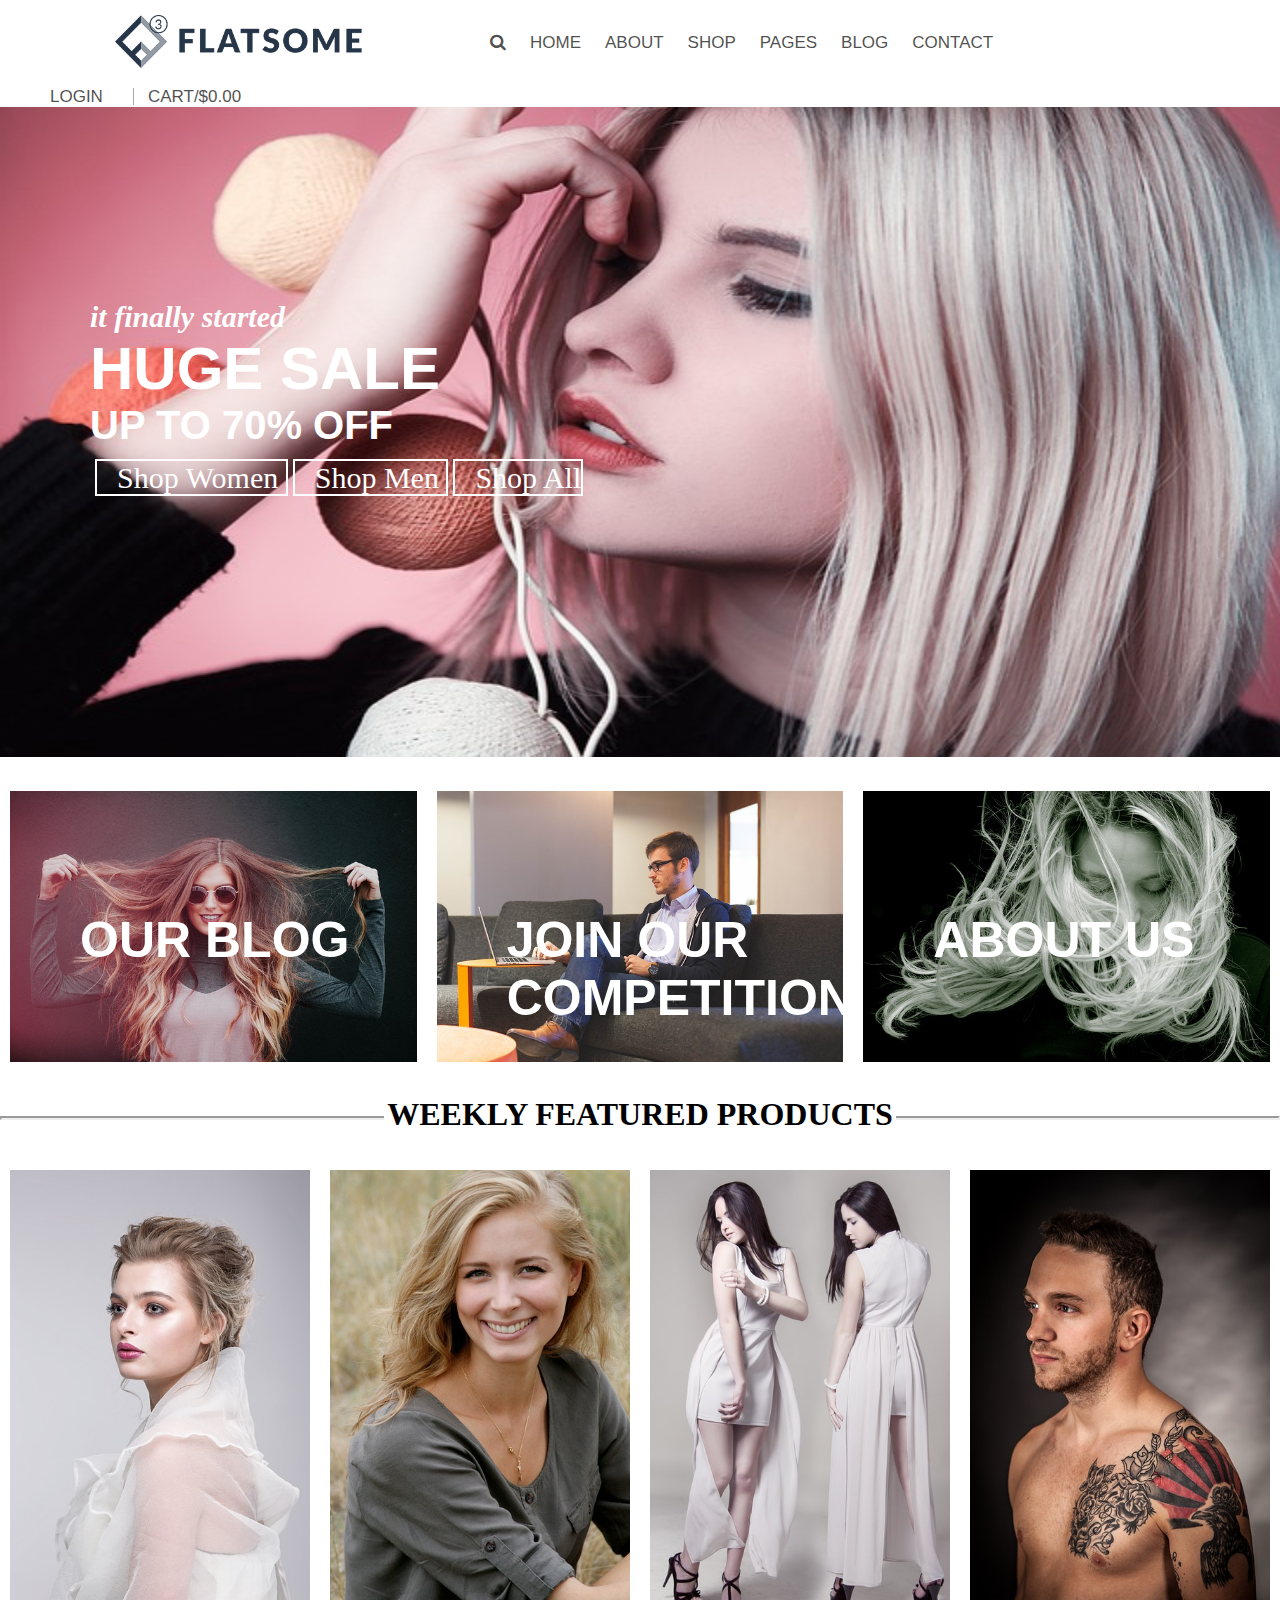
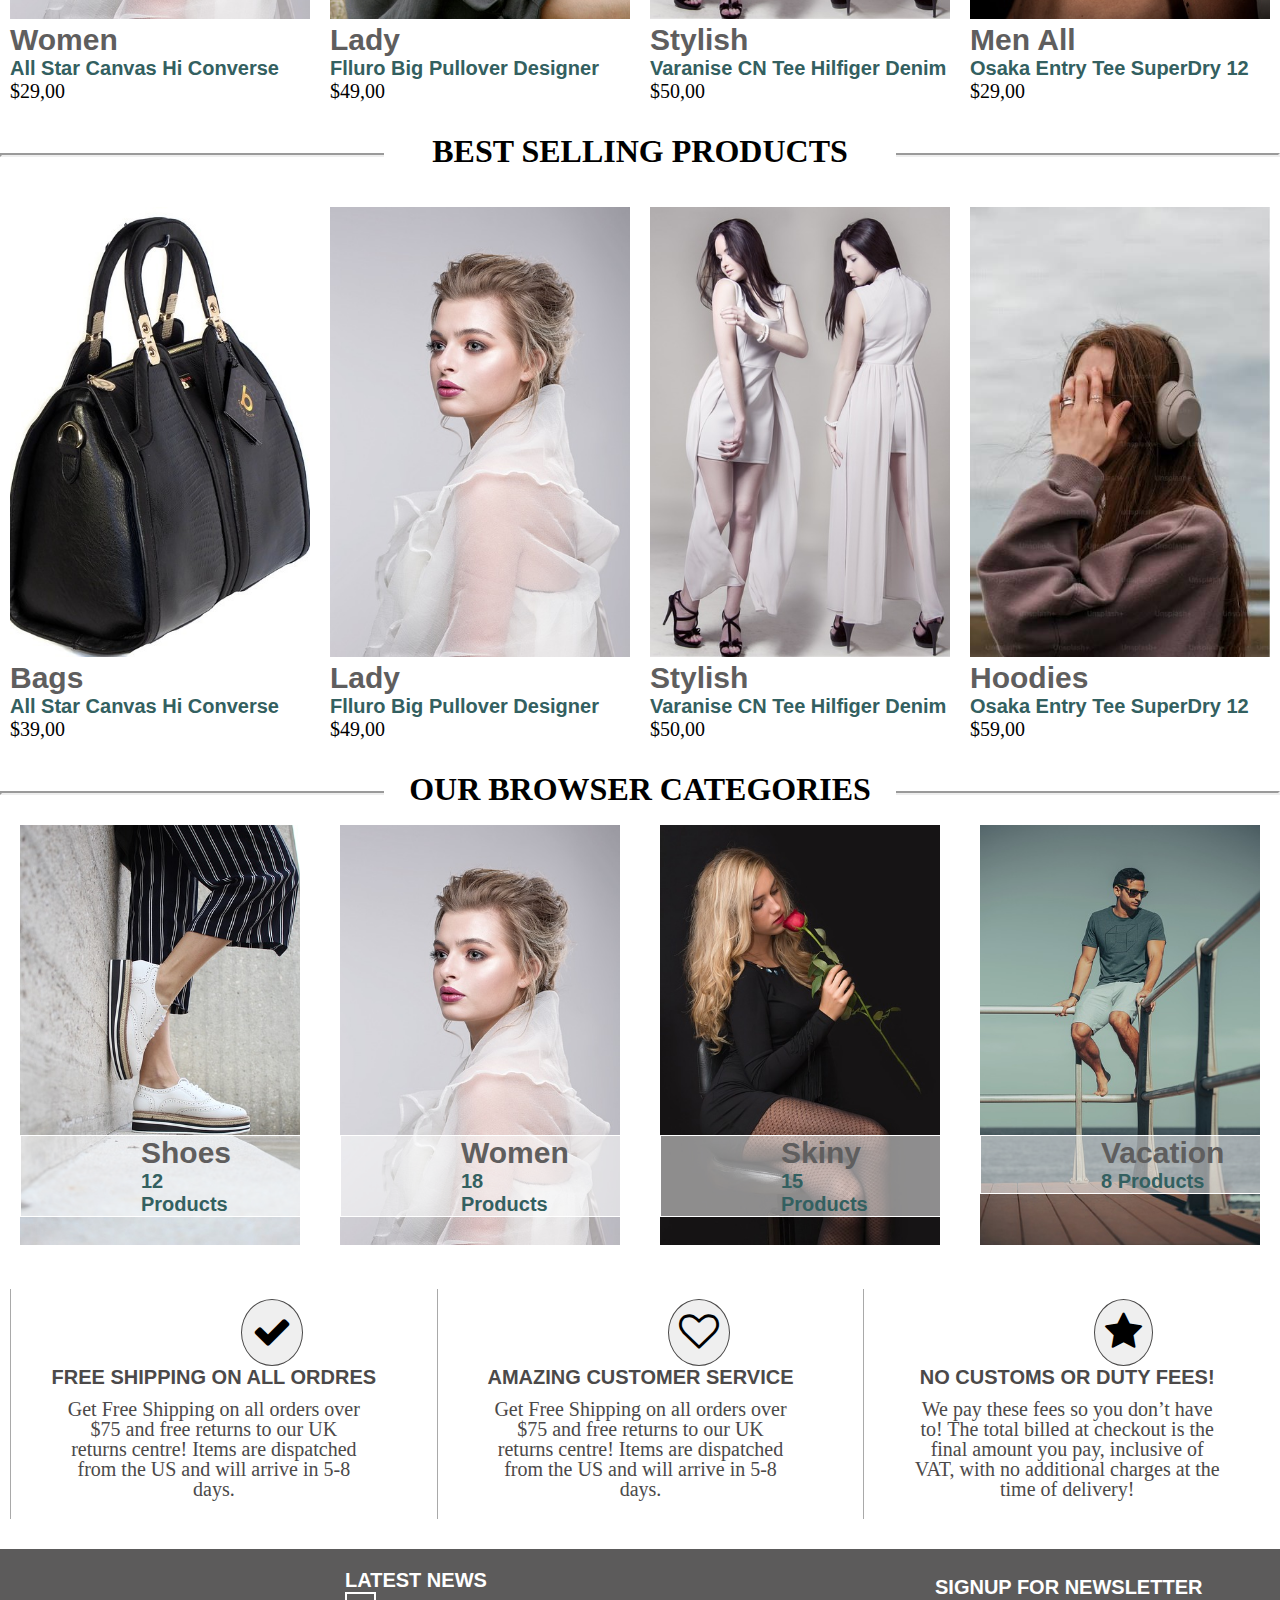
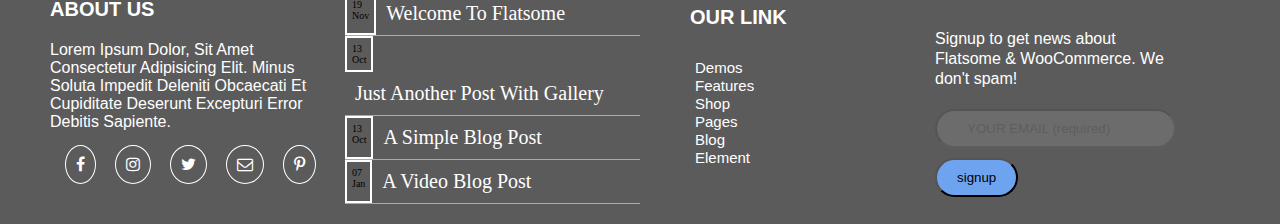
<file: index.html>
<!DOCTYPE html>
<html lang="en">
<head>
    <meta charset="UTF-8">
    <meta name="viewport" content="width=device-width, initial-scale=1.0">
    <link rel="stylesheet" href="https://cdnjs.cloudflare.com/ajax/libs/font-awesome/4.7.0/css/font-awesome.min.css">
    <link rel="stylesheet" href="css/hcproject1.css">
    <title>Document</title>
</head>
<body>
    <!-- header start  -->
    <header>
        <div class="container">
            <div class="head1">
                <img src="hc project 1/logo (3) flatsome.png" alt="">
            </div>
            <div class="head2">
                <ul>
                    <li><a href=""><i class="fa fa-search" aria-hidden="true"></i></a></li>
                    <li><a href="">Home</a></li>
                    <li><a href="">About</a></li>
                    <li><a href="">shop</a></li>
                    <li><a href="">pages</a></li>
                    <li><a href="">blog</a></li>
                    <li><a href="">Contact</a></li>  
                </ul>
            </div>
            <div class="head3">
                <ul>
                    <li class="line-border"><a href="">login</a></li>
                    <li><a href="">cart/$0.00</a></li>
                </ul>
            </div>
        </div>
    </header>
    <!-- header ends  -->



    <!-- banner cards start  -->
    <section>
        <div class="banner">
            <img src="hc project 1/girl-2189247_640.jpg" width="100%" alt="">
            <div class="banner-body">
                <h2>it finally started</h2>
                <h1>
                    HUGE SALE
                </h1>
                <h3>
                    UP TO 70% OFF
                </h3>
                <p>
                    shop women
                </p>
                <p>
                    shop men
                </p>
                <p>shop all</p>

            </div>
        </div>
    </section>
    <!-- banner cards ends  -->



    <!-- cards start  -->
    <section class="container">
        <div class="item1">
            <div class="card1">
                <img src="hc project 1/photo1.jpg" width="100%" alt="">
                <div class="card-body1">
                    <h1>
                        OUR BLOG
                    </h1>
                </div>
            </div>
        </div>
            <div class="item1">
                <div class="card1">
                    <img src="hc project 1/photo3.jpg" width="100%" alt="">
                    <div class="card-body1">
                        <h1>
                           JOIN OUR <br> COMPETITION
                        </h1>
                    </div>
                </div>
            </div>
                <div class="item1">
                    <div class="card1">
                        <img src="hc project 1/photo2.jpg" width="100%" alt="">
                        <div class="card-body1">
                            <h1>
                                ABOUT US
                            </h1>
                        </div>
                    </div>
                </div>
       
    </section>
    <!-- heading title start -->
    <div class="section-divider">
        <hr class="divider">
        <h1 class="title">WEEKLY FEATURED PRODUCTS</h1>
    </div>
    <!-- heading tittle end -->
    <section class="container">
        <div class="item1">
            <div class="card2">
                <img src="hc project 1/card1.jpg" width="100%" alt="">
                <div class="card-body2">
                    <h1>women</h1>
                    <h2>All Star Canvas Hi Converse</h2>
                    <p>$29,00</p>


                </div>
            </div>
        </div>
        <div class="item1">
            <div class="card2">
                <img src="hc project 1/card2.jpg" width="100%" alt="">
                <div class="card-body2">
                    <h1>lady</h1>
              <h2>Flluro Big Pullover Designer </h2>
              <p>$49,00</p>

                </div>
            </div>
        </div>

        <div class="item1">
            <div class="card2">
                <img src="hc project 1/card3.jpg" width="100%" alt="">
                <div class="card-body2">
                    <h1>stylish</h1>
              <h2>Varanise CN Tee Hilfiger Denim</h2>
              <p>$50,00</p>


                </div>
            </div>
        </div>
        <div class="item1">
            <div class="card2">
                <img src="hc project 1/card4.jpg" width="100%" alt="">
                <div class="card-body2">
                    <h1>Men all</h1>
              <h2>Osaka Entry Tee SuperDry 12</h2>
              <p>$29,00</p>

                </div>
            </div>
        </div>



    </section>
    <!-- heading title start -->
    <div class="section-divider">
        <hr class="divider">
        <h1 class="title">BEST SELLING PRODUCTS</h1>
    </div> 
    <!-- heading title end  -->
    <section class="container">
        <div class="item1">
            <div class="card2">
                <img src="hc project 1/card3 img1.jpg" width="100%" alt="">
                <div class="card-body2">
                    <h1>bags</h1>
                    <h2>All Star Canvas Hi Converse</h2>
                    <p>$39,00</p>


                </div>
            </div>
        </div>
        <div class="item1">
            <div class="card2">
                <img src="hc project 1/card1.jpg" width="100%" alt="">
                <div class="card-body2">
                    <h1>lady</h1>
              <h2>Flluro Big Pullover Designer </h2>
              <p>$49,00</p>

                </div>
            </div>
        </div>

        <div class="item1">
            <div class="card2">
                <img src="hc project 1/card3.jpg" width="100%" alt="">
                <div class="card-body2">
                    <h1>stylish</h1>
              <h2>Varanise CN Tee Hilfiger Denim</h2>
              <p>$50,00</p>


                </div>
            </div>
        </div>
        <div class="item1">
            <div class="card2">
                <img src="hc project 1/New Project.jpg" width="100%" alt="">
                <div class="card-body2">
                    <h1>hoodies</h1>
              <h2>Osaka Entry Tee SuperDry 12</h2>
              <p>$59,00</p>

                </div>
            </div>
        </div>



    </section> 
    <!-- heading title start -->
    <div class="section-divider">
        <hr class="divider">
        <h1 class="title">OUR BROWSER CATEGORIES</h1>
    </div> 
    <!-- heading title end -->
    <section class="container">
        <div class="item1">
            <div class="card3">
                <img src="hc project 1/women.jpg" width="100%" alt="">
                <div class="card-body3">
                    <h1>shoes</h1>
                    <h2>12 products</h2>
                    


                </div>
            </div>
        </div>
        <div class="item1">
            <div class="card3">
                <img src="hc project 1/card1.jpg" width="100%" alt="">
                <div class="card-body3">
                    <h1>women</h1>
                    <h2>18 products</h2>
            
              

                </div>
            </div>
        </div>

        <div class="item1">
            <div class="card3">
                <img src="hc project 1/or1.jpg" width="100%" alt="">
                <div class="card-body3">
                    <h1>skiny </h1>
              <h2>15 products</h2>
              


                </div>
            </div>
        </div>
        <div class="item1">
            <div class="card3">
                <img src="hc project 1/male.jpg" width="100%" alt="">
                <div class="card-body3">
                    <h1>vacation</h1>
              <h2>8 products</h2>
              

                </div>
            </div>
        </div>



    </section>
    <section class="container">
        <div class="item1">
            <div class="card2">
                <div class="card-body2 extra">
                   <button>
                       <i class="fa fa-check" aria-hidden="true"></i>
                   </button>
                    <h2>
                        FREE SHIPPING ON ALL ORDRES
                    </h2>
                    <p>
                        Get Free Shipping on all orders over $75 and free returns to our UK returns centre! Items are dispatched from the US and will arrive in 5-8 days. 
                    </p>

                    
                </div>
            </div>
        </div>
            <div class="item1">
                <div class="card2">
                    <div class="card-body2 extra">
                        <button>
                              <i class="fa fa-heart-o" aria-hidden="true"></i> 
                        </button>
                        <h2>
                            AMAZING CUSTOMER SERVICE
                        </h2>
                        <p>
                            Get Free Shipping on all orders over $75 and free returns to our UK returns centre! Items are dispatched from the US and will arrive in 5-8 days.
                        </p>
                    </div>
                </div>
            </div>
                <div class="item1">
                    <div class="card2">
                        <div class="card-body2 extra">
                           <button>
                              <i class="fa fa-star" aria-hidden="true"></i>
                           </button>
                               
                            
                            <h2>
                                NO CUSTOMS OR DUTY FEES! 
                            </h2>
                            <p>
                                We pay these fees so you don’t have to! The total billed at checkout is the final amount you pay, inclusive of VAT, with no additional charges at the time of delivery!
                            </p>
                        </div>
                    </div>
                </div>
       
    </section>
    <!-- cards ends  -->



    <!-- footer starts  -->
    <footer>
        <div class="container">
            <div class="foot1">
                <h1>about us</h1>
                <p>Lorem ipsum dolor, sit amet <br> consectetur adipisicing elit. 
                    Minus <br> soluta impedit deleniti obcaecati et <br>
                     cupiditate deserunt excepturi error <br> debitis sapiente.</p>
                     <ul>
                          <li>
                            <a href=""><i class="fa fa-facebook" aria-hidden="true"></i></a>
                          </li>
                          <li>
                            <a href=""><i class="fa fa-instagram" aria-hidden="true"></i></a>
                          </li>
                          <li>
                            <a href=""><i class="fa fa-twitter" aria-hidden="true"></i></a>
                          </li>
                          <li>
                            <a href=""><i class="fa fa-envelope-o" aria-hidden="true"></i></a>
                          </li>
                          <li>
                            <a href=""><i class="fa fa-pinterest-p" aria-hidden="true"></i></a>
                          </li>
                     </ul>
            </div>
            <div class="foot2">
                <h2>
                    Latest news
                </h2>
                <div class="calender">
                     <div class="date">
                        <p>
                            19
                           <br>
                            Nov
                        </p>

                    </div>
                    <div class="type">
                        Welcome To Flatsome

                    </div>
                </div>
                <div class="calender">
                    <div class="date">
                        <p>
                            13
                            <br>
                            Oct
                        </p>

                    </div>
                    <div class="type">
                        Just Another Post With Gallery

                    </div>

                </div>
                <div class="calender">
                    <div class="date">
                        <p>
                            13
                            <br>
                            Oct
                        </p>

                    </div>
                    <div class="type">
                        A Simple Blog Post 

                    </div>

                </div>
                <div class="calender">
                    <div class="date">
                        <p>
                            07
                            <br>
                            Jan
                        </p>

                    </div>
                    <div class="type">
                        A Video Blog Post
                    </div>

                </div>
            </div>
            <div class="foot3">
                <h1>our link</h1>
                <ul>
                  <li><a href="">demos</a></li>
                  <li><a href="">features</a></li>
                  <li><a href="">shop</a></li>
                  <li><a href="">pages</a></li>
                  <li><a href="">blog</a></li>
                  <li><a href="">element</a></li>
                </ul>

            </div>
            <div class="foot4"> 
                <h1>SIGNUP FOR NEWSLETTER</h1>
        <p>
          Signup to get news about <br />
          Flatsome & WooCommerce. We
          <br />
          don't spam!
        </p>
        <input type="text" placeholder="YOUR EMAIL (required)" /> <br />
        <button>signup</button>
            </div>
            
        </div>
    </footer>

    <!-- footer ends  -->



</body>
</html>
</file>
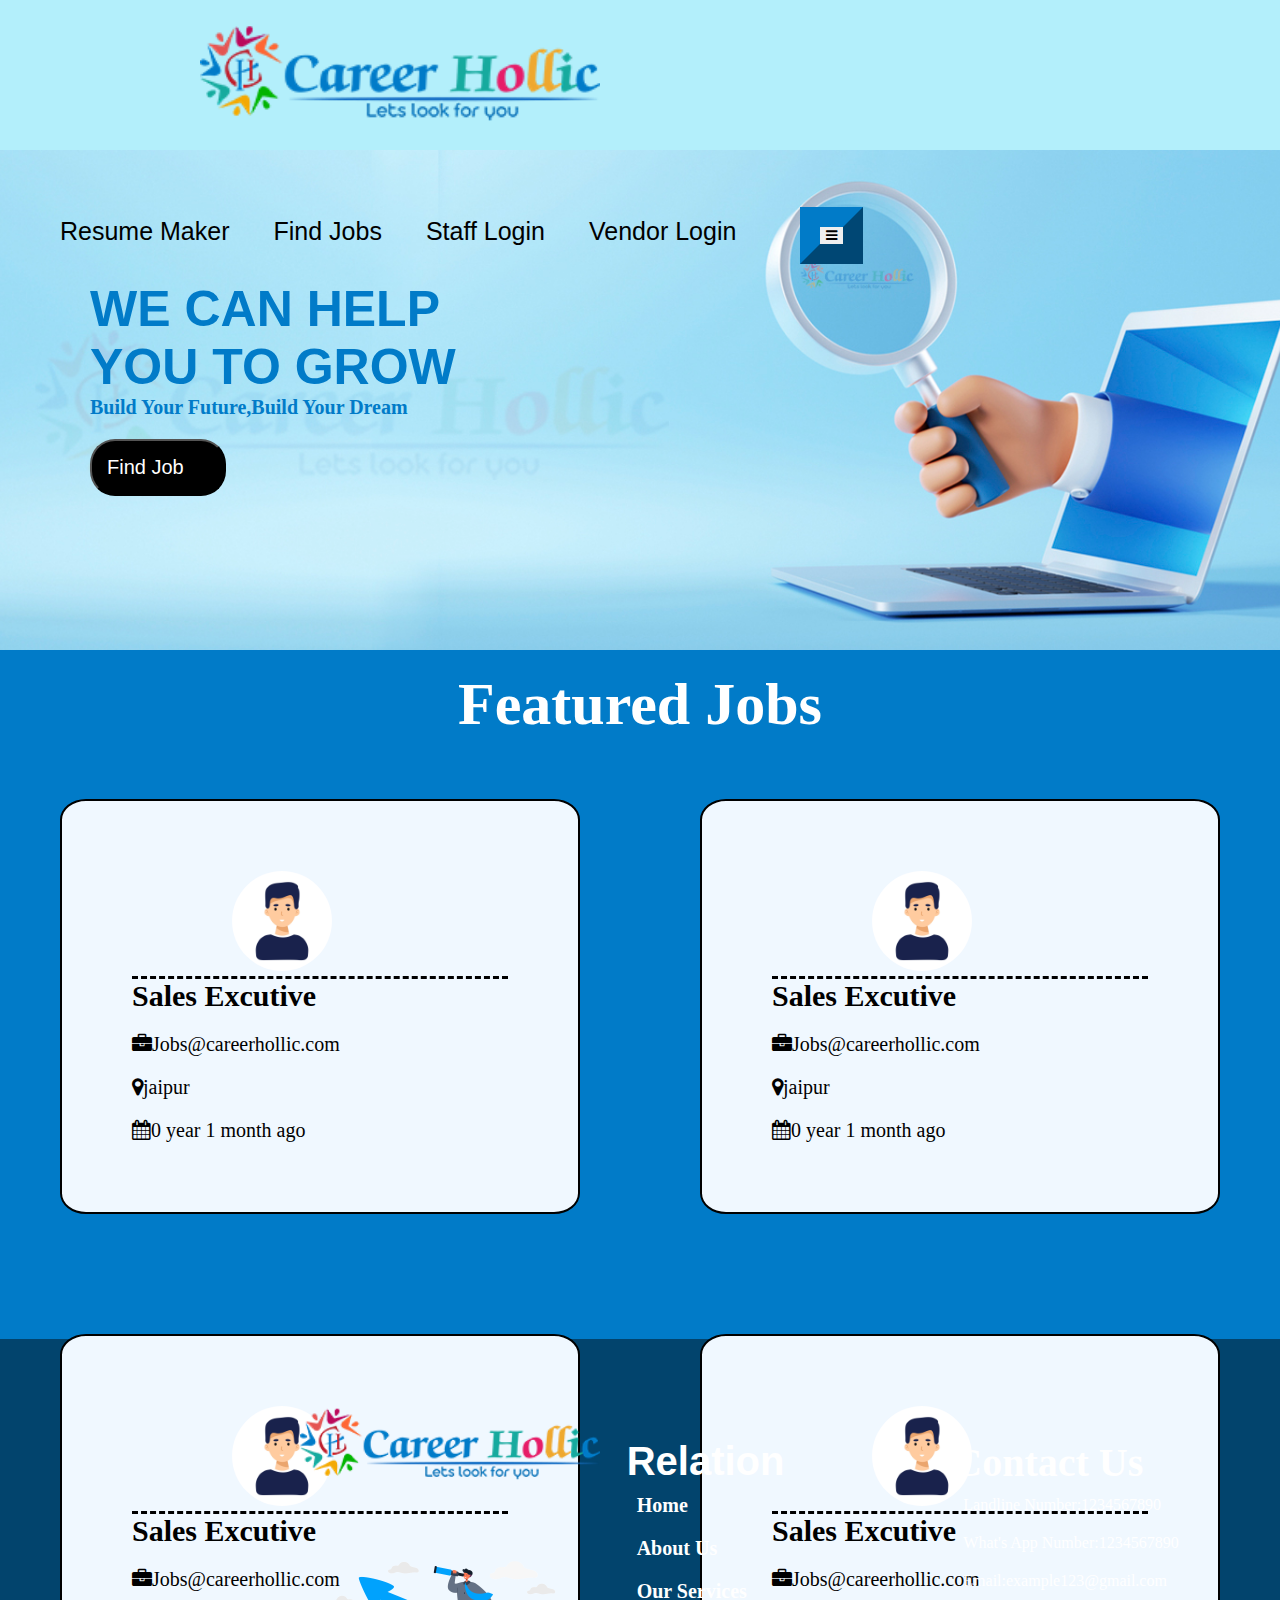
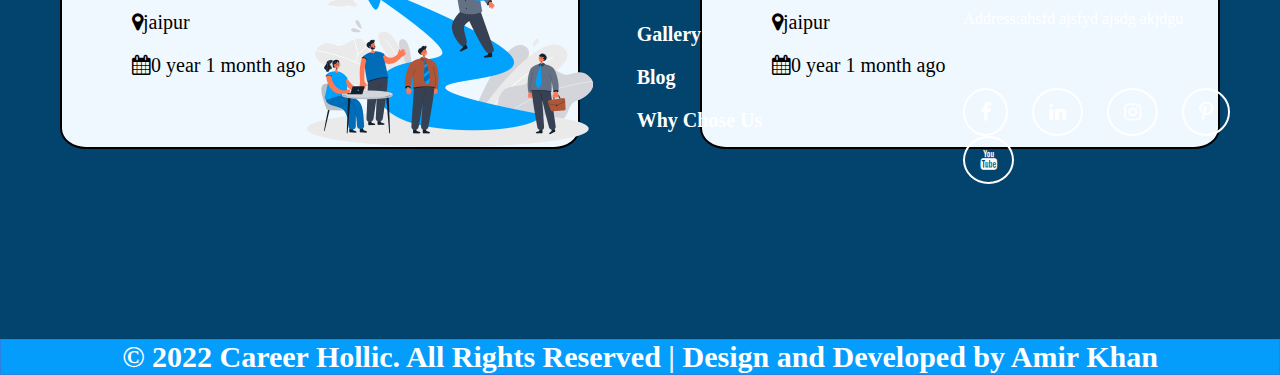
<file: a.html>
<!-- <!DOCTYPE html>
<html lang="en">
<head>
    <meta charset="UTF-8">
    <meta name="viewport" content="width=device-width, initial-scale=1.0">
    <link rel="stylesheet" href="css/a.css">
    <title>Document</title>
</head>
<body>
    <header>
        <div class="container">
            <div class="item">
                <img src="img/shopping-cart-151684_640.png" class="x" alt="">
            </div>
            <div class="item1"></div>
            <div class="item2">
                <ul class="y">
                    <li><a href="">Home</a></li>
                    <li><a href="">About</a></li>
                    <li><a href="">Blog</a></li>
                    <li><a href="">Contact</a></li>
                </ul>
            </div>
        </div>
    </header>
</body>
</html> -->



<!-- <!DOCTYPE html>
<html lang="en">
<head>
    <meta charset="UTF-8">
    <meta name="viewport" content="width=device-width, initial-scale=1.0">
    <link rel="stylesheet" href="css/a.css">
    <link rel="stylesheet" href="https://cdnjs.cloudflare.com/ajax/libs/font-awesome/4.7.0/css/font-awesome.min.css">
    
    <title>header</title>
</head>
<body>
    <header><div class="tool1"></div>
    <div class="box">
        <div class="tool1"></div>
        <div class="tool">
            
            <img src="img/ethics-947572_640.jpg" class="a" alt="">
        </div>
        
        <div class="tool2">
            <ul  class="b">
              <li><a href="https://www.mindsquotes.com/">Home</a></li>
              <li><a href="https://www.mindsquotes.com/days-of-the-year/">Days of the year</a></li>
              <li><a href="https://www.mindsquotes.com/authors-quotes/">Authors</a></li>
              <li><a href="https://www.mindsquotes.com/inspiration/">Inspirations</a></li>
              <li><a href="https://www.mindsquotes.com/motivation/">Motivations</a></li>
              <li><a href="https://www.mindsquotes.com/attitude/">Attitude</a></li>
              <li><a href="https://www.mindsquotes.com/love-quotes/">Love quotes</a></li>
              <li><a href="https://www.mindsquotes.com/islamic-quotes/#"><i class="fa fa-search" aria-hidden="true"></i></a></li> 
              <input class="q" type="text" placeholder="ok"> 
            </ul>
        </div>
    </div>
</header>
<section class="abd">
    <div class="c" >
   <pre>Here there million+ quotes with different traditions,events and emotions
         which can be used with diffrent occasion of daily life</pre>
</div>
<button class="aaa">
    
    <input class="ok"  type="" placeholder="daud">
    <i class="fa fa-instagram" aria-hidden="true"></i>
    
</button>
 
</section>
  
</body>
</html> -->







<!-- <!DOCTYPE html>
<html lang="en">
<head>
    <meta charset="UTF-8">
    <meta name="viewport" content="width=device-width, initial-scale=1.0">
    <link rel="stylesheet" href="css/a.css">
    <title>Document</title>
</head>
<body>
    <header><div class="row">
        <div class="col">
            <img  class="a" src="img/logo.png" alt="">
        </div>
        <div class="col1"></div>
        <div class="col2">
            <ul class="b">
               <li><a href="">home</a></li>
               <li><a href="">about</a></li>
               <li><a href="">blog</a></li>
               <li><a href="">contact</a></li>
            </ul>
        </div>
    </div></header>
    
    <section class="banner">
        <div class="banner_content">
            <h1>amazon</h1>
            <p>hjtdhxng jhdghcv kjhgdcfm mjhtdc</p>
            <button>shop now</button>
        </div>
    </section>
    
</body>
</html> -->

<!DOCTYPE html>
<html lang="en">
<head>
    <meta charset="UTF-8">
    <meta name="viewport" content="width=device-width, initial-scale=1.0">
    <link rel="stylesheet" href="https://cdnjs.cloudflare.com/ajax/libs/font-awesome/4.7.0/css/font-awesome.min.css">
    <link rel="stylesheet" href="css/a.css">
    <title>Document</title>
</head>
<body>
    <!-- header start -->
    <header>    
        <div class="head">
            <div class="head1">
                <img class="x" src="img/Logo (1).png" alt="">
            </div>
            <div class="head2"></div>
            <div class="head3">
                <ul class="y">
                    <li><a href="">resume maker</a></li>
                    <li><a href="">find jobs</a></li>
                    <li><a href="">staff login</a></li>
                    <li><a href="">vendor login</a></li>
                    <li><a href=""></a>
                        <button class="z">
                            <i class="fa fa-bars" aria-hidden="true"></i>
                        
                        </button>
                    </li>
                </ul>
            </div>
        </div>
    </header> 
    <!-- header end -->

    <!-- banner start  -->
    <section class="banner">
        
            <div class="banner_content">
        <h1>
           we can help
            <br>
            you to grow  
        </h1>
           
        
        <p>build your future,build your dream</p>
        <button>
            find job
        </button>
    
    </div>
</section>
    
    <!-- banner ends -->

    <!-- cards starts -->
    <section class="cards">
        <h1>Featured Jobs</h1>
        <div class="container">
            
            
           <div class="item">
                <div class="card">
                    <div class="card_content">
                        <img src="img/sd.webp" width="100px" alt="">
                        <h3>sales excutive</h3>
                        <p><i class="fa fa-briefcase" aria-hidden="true">Jobs@careerhollic.com</i></p>
                        <p><i class="fa fa-map-marker" aria-hidden="true">jaipur</i></p>
                        <p><i class="fa fa-calendar" aria-hidden="true">0 year 1 month ago</i></p>
                    </div>
                </div>
            </div>
        
        
            <div class="item">
                <div class="card">
                    <div class="card_content">
                        <img src="img/sd.webp" width="100px" alt="">
                        <h3>sales excutive</h3>
                        <p><i class="fa fa-briefcase" aria-hidden="true">Jobs@careerhollic.com</i></p>
                        <p><i class="fa fa-map-marker" aria-hidden="true">jaipur</i></p>
                        <p><i class="fa fa-calendar" aria-hidden="true">0 year 1 month ago</i></p>
                    </div>
                </div>
            </div>
       
        
            <div class="item">
                <div class="card">
                    <div class="card_content">
                        <img src="img/sd.webp" width="100px" alt="">
                        <h3>sales excutive</h3>
                        <p><i class="fa fa-briefcase" aria-hidden="true">Jobs@careerhollic.com</i></p>
                        <p><i class="fa fa-map-marker" aria-hidden="true">jaipur</i></p>
                        <p><i class="fa fa-calendar" aria-hidden="true">0 year 1 month ago</i></p>
                        

                    </div>
                </div>
            </div>
         
            <div class="item">
                <div class="card">
                    <div class="card_content">
                        <img src="img/sd.webp" width="100px" alt="">
                        <h3>sales excutive</h3>
                        <p><i class="fa fa-briefcase" aria-hidden="true">Jobs@careerhollic.com</i></p>
                        <p><i class="fa fa-map-marker" aria-hidden="true">jaipur</i></p>
                        <p><i class="fa fa-calendar" aria-hidden="true">0 year 1 month ago</i></p>
                </div>
            </div>
        </div>
       
       
 
    </section>
    <!-- cards ends  -->

    <!-- footer starts -->
    <section >
        <footer>
            <div class="container">
                <div class="item f1">
                    <img src="img/Logo (1).png" width="300px"  alt="">
                    
                    <img src="img/about.png" width="300px" alt="">
                </div>
                <div class="item f2">
                    <h2>Relation</h2>
                    <ul>
                        <li>Home</li>
                        <li>About Us</li>
                        <li>Our Services</li>
                        <li>Gallery</li>
                        <li>Blog</li>
                        <li>Why Chose Us</li>  
                  </ul>
                </div>
                <div class="item f3">
                    <h2>Contact Us</h2>
                    <ul>
                        
                        <li>Landline Number:1234567890</li>
                        <li>What's App Number:1234567890</li>
                        <li>Email:example123@gmail.com</li>
                        <li>Address:ahsfd ajsfyd ajsdg akjdgu </li>
                        <li></li>
                    </ul>
                    <div class="item f4">
                        <ol>
                        <li><i class="fa fa-facebook" aria-hidden="true"></i></li>
                        <li><i class="fa fa-linkedin" aria-hidden="true"></i></li>
                        <li><i class="fa fa-instagram" aria-hidden="true"></i></li>
                        <li><i class="fa fa-pinterest-p" aria-hidden="true"></i></li>
                        <li><i class="fa fa-youtube" aria-hidden="true"></i></li>
                        </ol>
                    </div>


                    
                </div>
                

            </div>
            <h2 class="amir">© 2022 Career Hollic. All Rights Reserved | Design and Developed by Amir Khan</h2>
        </footer>
    </section>
    <!-- footer ends  -->



</body>
</html>
</file>
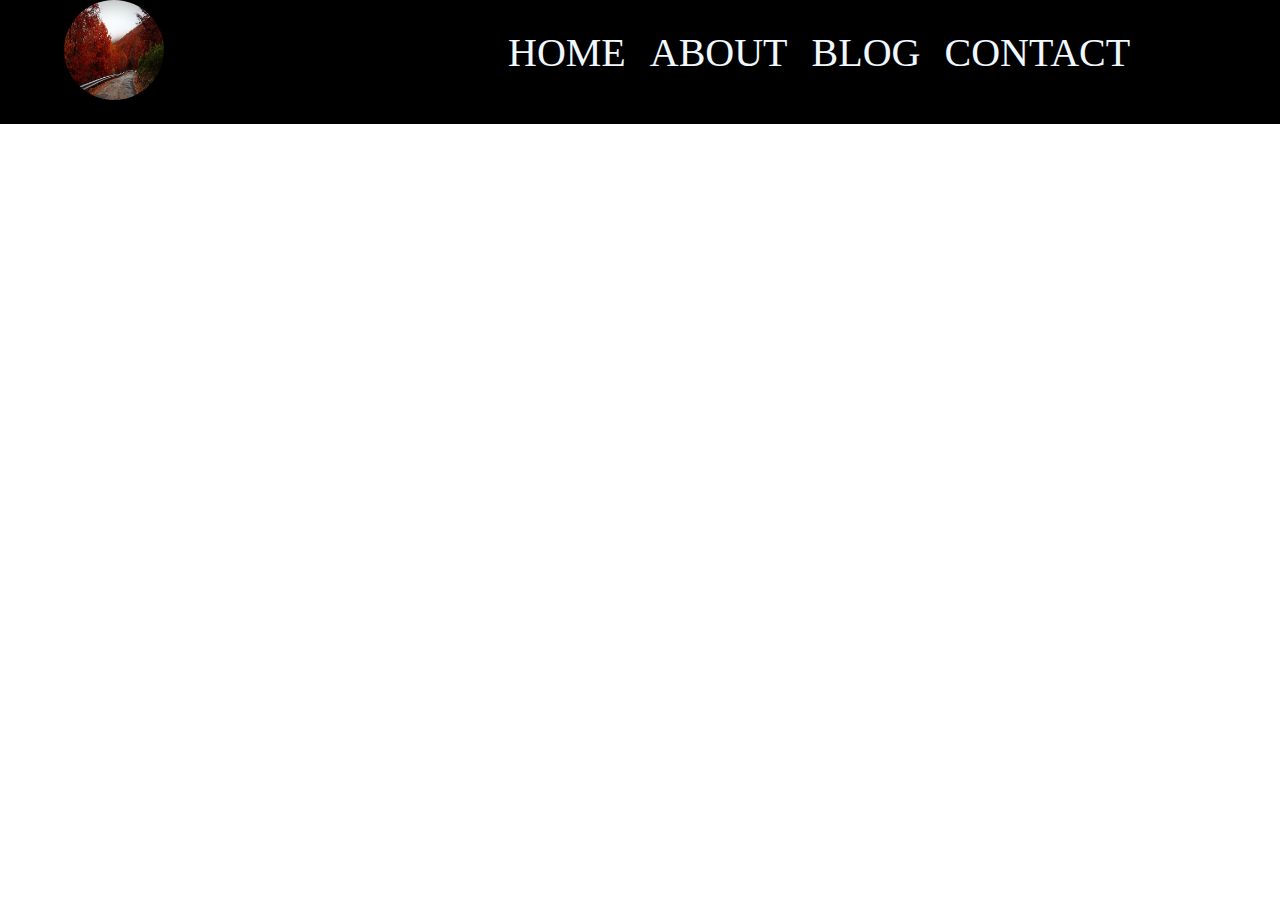
<file: aamir.html>
<!DOCTYPE html>
<html lang="en">
  <head>
    <meta charset="UTF-8" />
    <meta name="viewport" content="width=device-width, initial-scale=1.0" />
    <link rel="stylesheet" href="css/aamir.css" />

    <title>documend</title>
  </head>
  <body>
    <header>
      <div class="row">
        <div class="col"></div>
        <div class="col-1">
          <img src="img/nature.jpg" class="A" alt="" />
        </div>
        <div class="col-2"></div>
        <div class="col-6">
          <ul class="B">
            <li><a href="">HOME</a></li>
            <li><a href="">ABOUT</a></li>
            <li><a href="">BLOG</a></li>
            <li><a href="">CONTACT</a></li>
          </ul>
        </div>
        <div class="col"></div>
      </div>
    </header>
  </body>
</html>
</file>
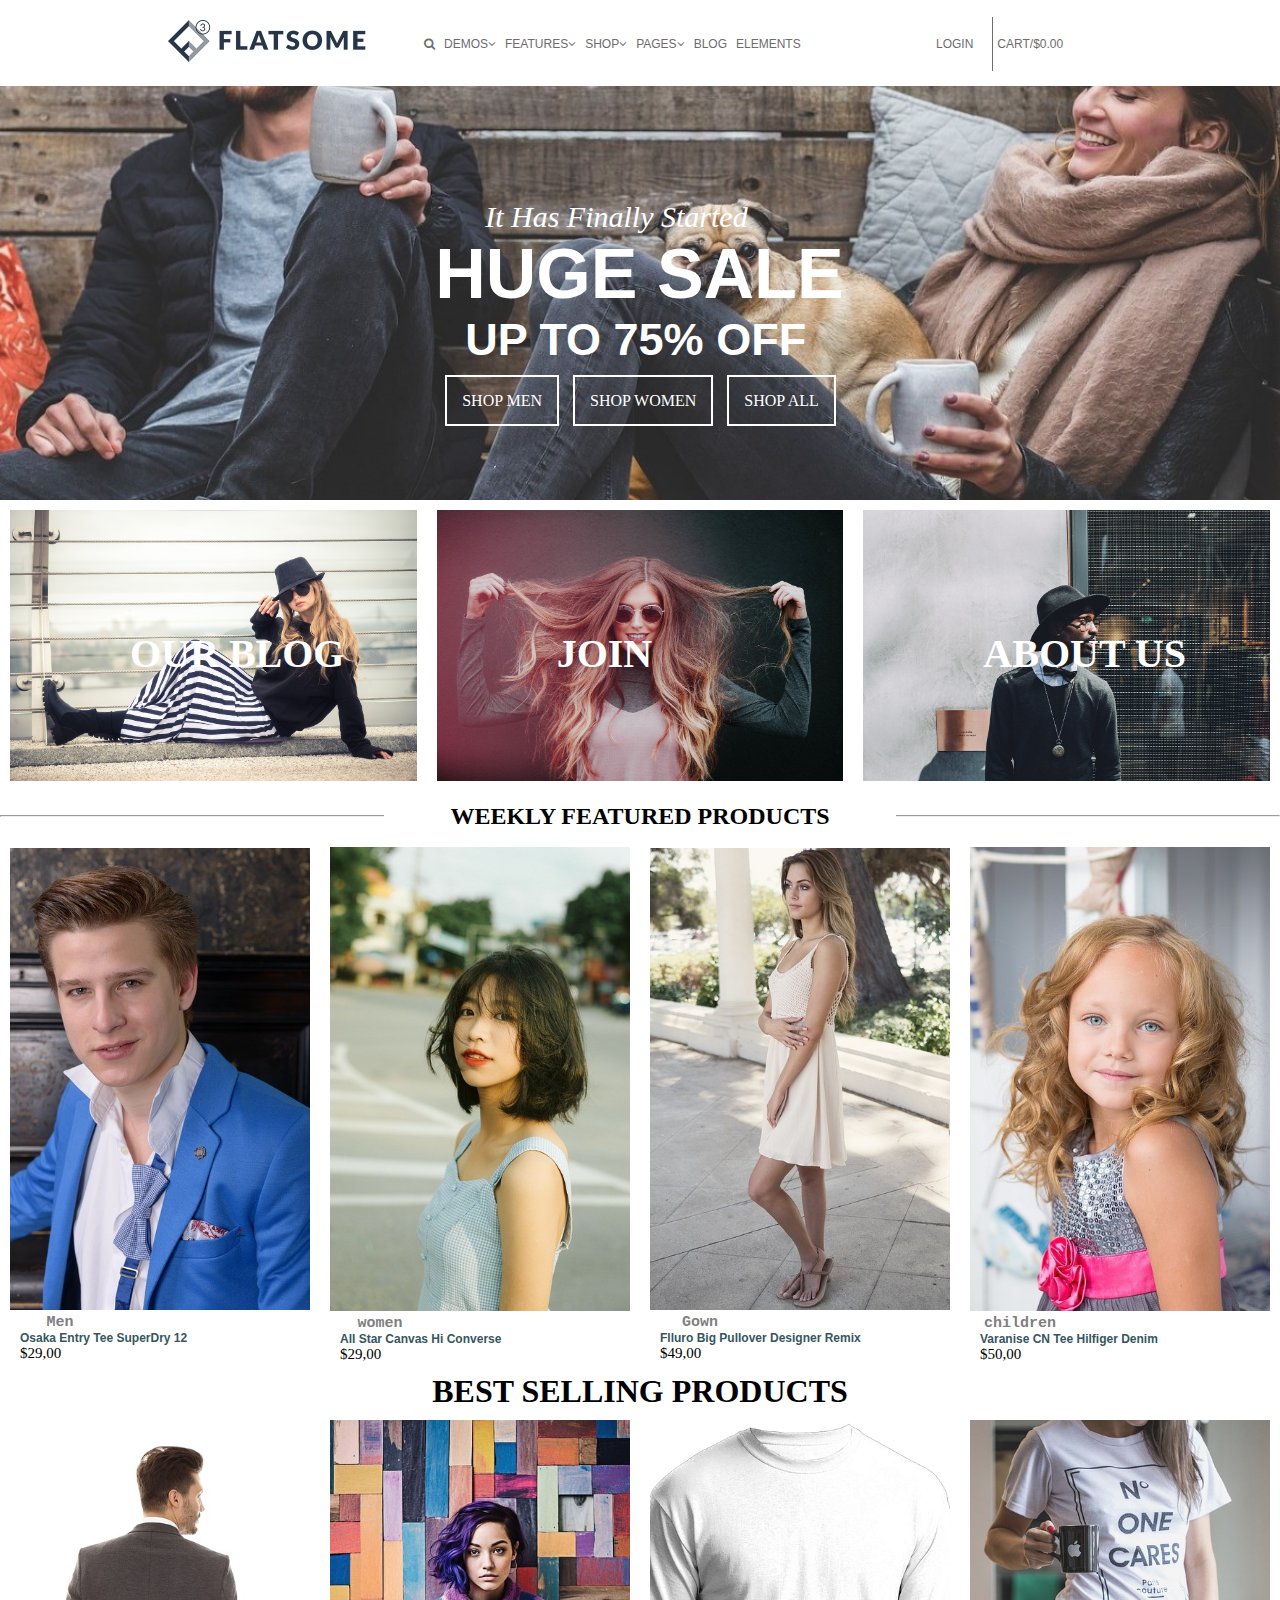
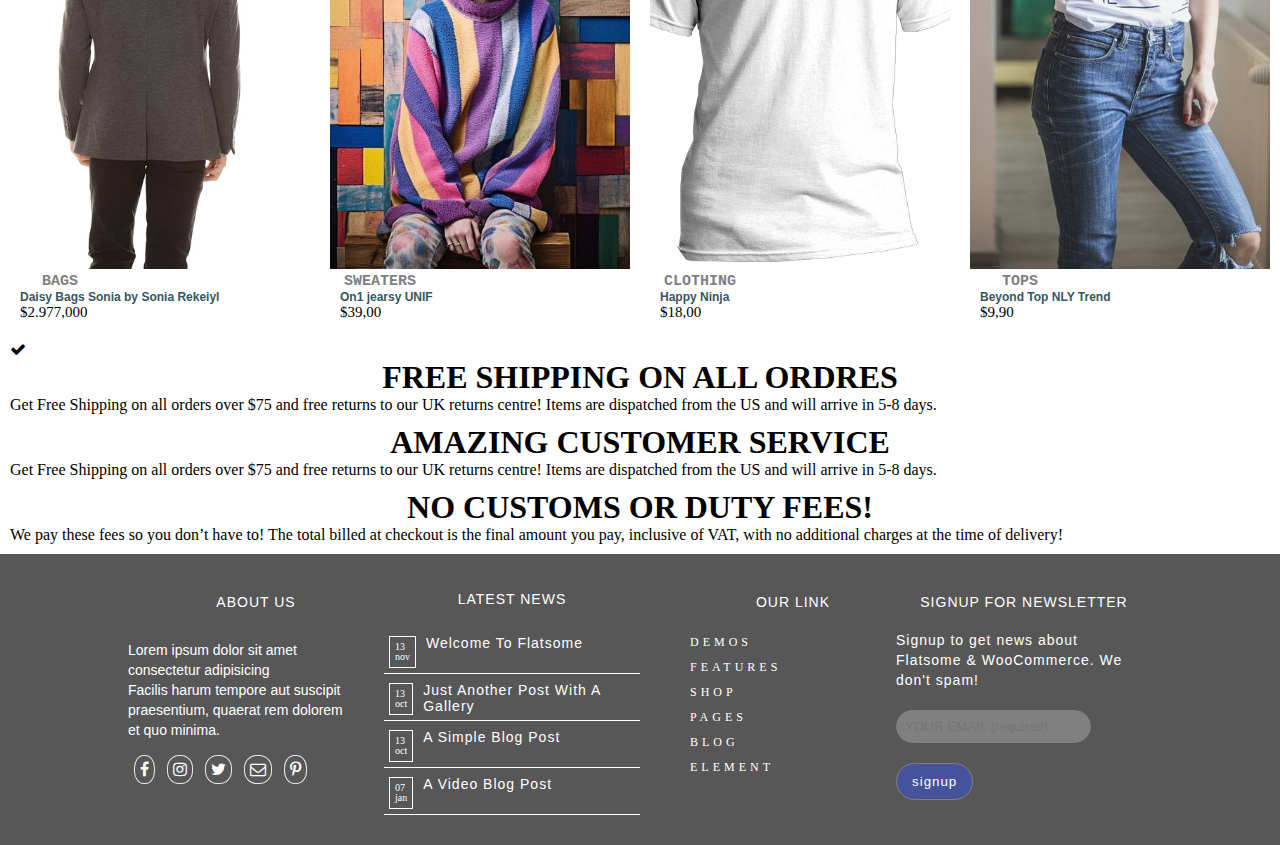
<file: c.html>
<!DOCTYPE html>
<html lang="en">
  <head>
    <meta charset="UTF-8" />
    <meta name="viewport" content="width=device-width, initial-scale=1.0" />
    <link rel="stylesheet" href="css/c.css" />
    <link
      rel="stylesheet"
      href="https://cdnjs.cloudflare.com/ajax/libs/font-awesome/4.7.0/css/font-awesome.min.css"
    />
    <title>Document</title>
  </head>
  <body>
    <!-- header start  -->
    <header>
      <div class="container">
        <div class="head1"></div>
        <div class="head2">
          <img src="hc project 1/logo (3) flatsome.png" alt="" >
        </div>
        <div class="head3">
          <ul>
            <li>
              <a href=""><i class="fa fa-search" aria-hidden="true"></i></a>
            </li>
            <li>
              <a href=""
                >demos<i class="fa fa-angle-down" aria-hidden="true"></i
              ></a>
            </li>
            <li>
              <a href=""
                >features<i class="fa fa-angle-down" aria-hidden="true"></i
              ></a>
            </li>
            <li>
              <a href=""
                >shop<i class="fa fa-angle-down" aria-hidden="true"></i
              ></a>
            </li>
            <li>
              <a href=""
                >pages<i class="fa fa-angle-down" aria-hidden="true"></i
              ></a>
            </li>
            <li><a href="">blog</a></li>
            <li><a href="">elements</a></li>
          </ul>
        </div>
        <div class="head4">
          <ul>
            <li><a href="" class="border">login</a></li>

            <li><a href="">cart/$0.00</a></li>
          </ul>
        </div>
      </div>
    </header>
    <!-- header ends  -->

    <!-- banner start  -->
    <section class="banner">
      <div class="banner-body">
        <em>it has finally started</em>
        <h1>huge sale</h1>
        <h2>up to 75% off</h2>
        <p>shop men</p>
        <p>shop women</p>
        <p>shop all</p>
      </div>
    </section>
    <!-- banner ends  -->

    <!-- card-page1 start -->
    <section>
      <div class="container">
        <div class="item1">
          <div class="cardpage1">
            <img src="img/card1 img 1.jpg" width="100%" alt="" />
            <div class="cardpage1-body">
              <h1>OUR BLOG</h1>
            </div>
          </div>
        </div>
        <div class="item1">
          <div class="cardpage1">
            <img src="img/card1 img 2.jpg" width="100%" alt="" />
            <div class="cardpage1-body">
              <h1>join</h1>
            </div>
          </div>
        </div>
        <div class="item1">
          <div class="cardpage1">
            <img src="img/card 1 img 3.jpg" width="100%" alt="" />
            <div class="cardpage1-body">
              <h1>about us</h1>
            </div>
          </div>
        </div>
      </div>
    </section>

    <!-- card-page1 ends  -->

    <!-- card-page2 start -->
    <section>
      <div class="heading heading-title">
        <h2 class="title">WEEKLY FEATURED PRODUCTS</h2>
        <hr class="hr_divide">
      </div>

      <div class="container">
        <div class="item2">
          <div class="cardpage2">
            <img src="img/card2 img1.jpg" alt="" />
            <div class="cardpage2-body">
              <h1>Men</h1>
              <h2>Osaka Entry Tee SuperDry 12</h2>
              <p>$29,00</p>
            </div>
          </div>
        </div>
        <div class="item2">
          <div class="cardpage2">
            <img src="img/card2 img2.jpg" alt="" />
            <div class="cardpage2-body">
              <h1>women</h1>
              <h2>All Star Canvas Hi Converse</h2>
              <p>$29,00</p>
            </div>
          </div>
        </div>
        <div class="item2">
          <div class="cardpage2">
            <img src="img/card2 img3.jpg" alt="" />
            <div class="cardpage2-body">
              <h1>Gown</h1>
              <h2>Flluro Big Pullover Designer Remix</h2>
              <p>$49,00</p>
            </div>
          </div>
        </div>
        <div class="item2">
          <div class="cardpage2">
            <img src="img/card2 img4.jpg" alt="" />
            <div class="cardpage2-body">
              <h1>children</h1>
              <h2>Varanise CN Tee Hilfiger Denim</h2>
              <p>$50,00</p>
            </div>
          </div>
        </div>
      </div>
    </section>
    <!-- card-page2 ends  -->

    <!-- card-page3 start  -->
    <section>
      <h1>BEST SELLING PRODUCTS</h1>
      <div class="container">
        <div class="item2">
          <div class="cardpage2">
            <img src="img/c4 img4.jpg" alt="" >
            <div class="cardpage2-body">
              <h1>BAGS</h1>
              <h2>Daisy Bags Sonia by Sonia Rekeiyl</h2>
              <p>$2.977,000</p>
            </div>
          </div>
        </div>
        <div class="item2">
          <div class="cardpage2">
            <img src="img/card3 img2.jpg" alt="" />
            <div class="cardpage2-body">
              <h1>SWEATERS</h1>
              <h2>On1 jearsy UNIF</h2>
              <p>$39,00</p>
            </div>
          </div>
        </div>
        <div class="item2">
          <div class="cardpage2">
            <img src="img/card3 img3.png" alt="" />
            <div class="cardpage2-body">
              <h1>CLOTHING</h1>
              <h2>Happy Ninja</h2>
              <p>$18,00</p>
            </div>
          </div>
        </div>
        <div class="item2">
          <div class="cardpage2">
            <img src="img/card 3 img 4.jpg" alt="" />
            <div class="cardpage2-body">
              <h1>TOPS</h1>
              <h2>Beyond Top NLY Trend</h2>
              <p>$9,90</p>
            </div>
          </div>
        </div>
      </div>
    </section>
    <!-- card-page3 ends  -->

    <section>
      <div class="container">
        <div class="item1">
          <div class="cardpage1">
            <p><i class="fa fa-check" aria-hidden="true"></i></p>
            
            <div class="cardpage4-body">
              <h1>FREE SHIPPING ON ALL ORDRES</h1>
              <p>Get Free Shipping on all orders over $75 and free returns to our UK returns centre! Items are dispatched from the US and will arrive in 5-8 days.</p>
            </div>
          </div>
          <div class="item1">
            <div class="cardpage1">
              
              <div class="cardpage4-body">
                <h1>AMAZING CUSTOMER SERVICE</h1>
                <p>Get Free Shipping on all orders over $75 and free returns to our UK returns centre! Items are dispatched from the US and will arrive in 5-8 days.</p>
              </div>
            </div>
            <div class="item1">
              <div class="cardpage1">
                
                <div class="cardpage4-body">
                  <h1>NO CUSTOMS OR DUTY FEES!</h1>
                  <p>We pay these fees so you don’t have to! The total billed at checkout is the final amount you pay, inclusive of VAT, with no additional charges at the time of delivery!</p>
                </div>
              </div>
        </div>
    </section>


    <!-- footer start  -->
    <footer class="container">
      <div class="foot1"></div>
      <div class="foot2">
        <h1>about us</h1>
        <!-- <div class="is-divider small"></div> -->
        <p>
          Lorem ipsum dolor sit amet <br />consectetur adipisicing <br />Facilis
          harum tempore aut suscipit <br />
          praesentium, quaerat rem dolorem <br />et quo minima.
        </p>
        <ul class="container">
          <li>
            <a href=""><i class="fa fa-facebook" aria-hidden="true"></i></a>
          </li>
          <li>
            <a href=""><i class="fa fa-instagram" aria-hidden="true"></i></a>
          </li>
          <li>
            <a href=""><i class="fa fa-twitter" aria-hidden="true"></i></a>
          </li>
          <li>
            <a href=""><i class="fa fa-envelope-o" aria-hidden="true"></i></a>
          </li>
          <li>
            <a href=""><i class="fa fa-pinterest-p" aria-hidden="true"></i></a>
          </li>
        </ul>
      </div>
      <div class="foot3">
        <h1>latest news</h1>
        <ul>
          <li>
            <div class="date">
              13
              <br />
              nov
            </div>
            <div class="type">welcome to flatsome</div>
          </li>
          <li>
            <div class="date">
              13
              <br />
              oct
            </div>
            <div class="type">
              Just another post with A
              <br />
              Gallery
            </div>
          </li>
          <li>
            <div class="date">
              13
              <br />
              oct
            </div>
            <div class="type">A Simple Blog Post</div>
          </li>
          <li>
            <div class="date">
              07
              <br />
              jan
            </div>
            <div class="type">A Video Blog Post</div>
          </li>
        </ul>
      </div>
      <div class="foot4">
        <h1>our link</h1>
        <ul>
          <li><a href="">demos</a></li>
          <li><a href="">features</a></li>
          <li><a href="">shop</a></li>
          <li><a href="">pages</a></li>
          <li><a href="">blog</a></li>
          <li><a href="">element</a></li>
        </ul>
      </div>
      <div class="foot5">
        <h1>SIGNUP FOR NEWSLETTER</h1>
        <p>
          Signup to get news about <br />
          Flatsome & WooCommerce. We
          <br />
          don't spam!
        </p>
        <input type="text" placeholder="YOUR EMAIL (required)" /> <br />
        <button>signup</button>
      </div>
      <div class="foot6"></div>
    </footer>
    <!-- footer end  -->
  </body>
</html>
</file>
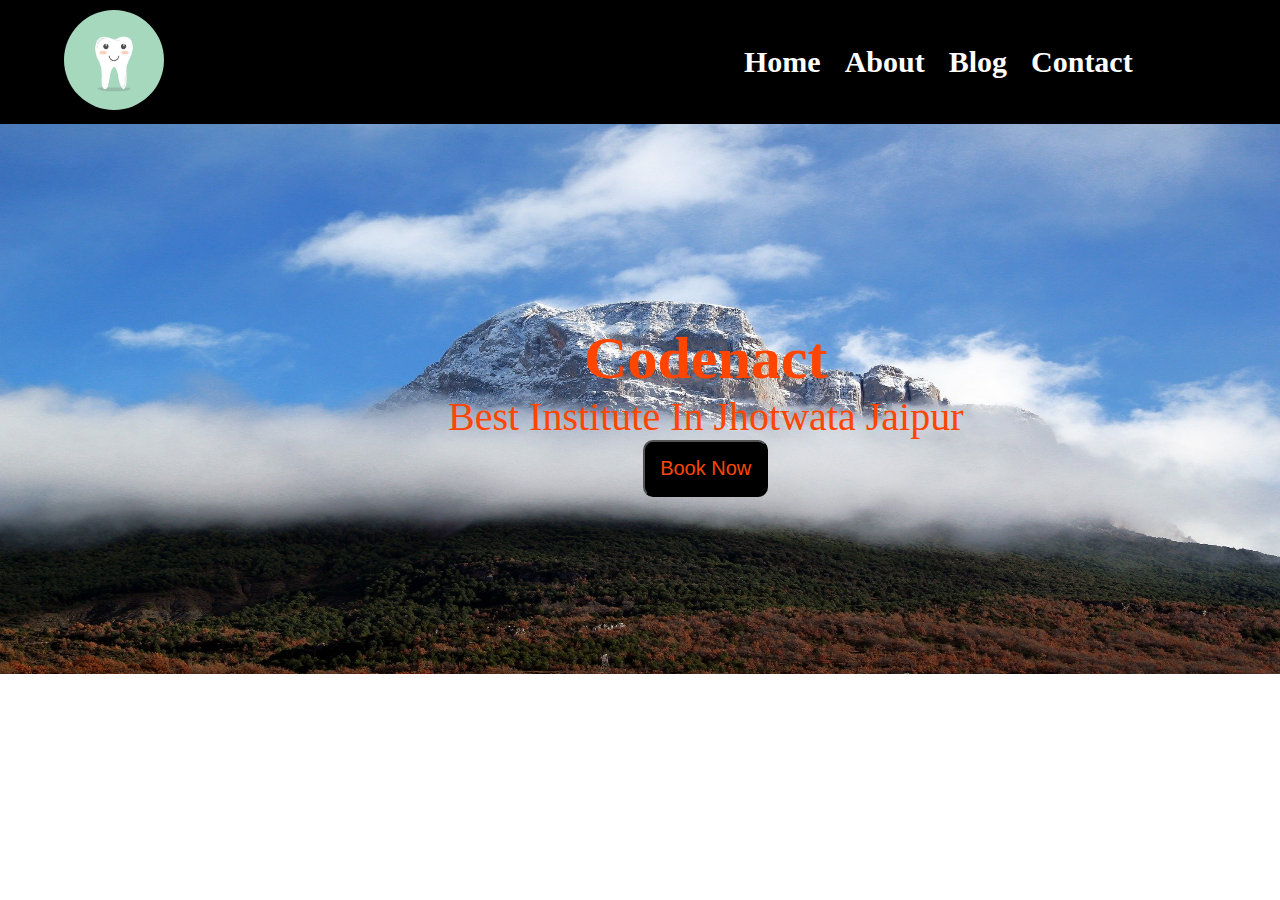
<file: header.html>
<!DOCTYPE html>
<html lang="en">
<head>
    <meta charset="UTF-8">
    <meta name="viewport" content="width=device-width, initial-scale=1.0">
    <link rel="stylesheet" href="css/hedaer.css">
    <title>Document</title>
</head>
<body>
    <header>
        <div class="row">
            <div class="col"></div> 
            <div class="col-1">
                <img src="img/logo.png" class="logo" alt="">
            </div>
            <div class="col-4"></div>
            <div class="col-4">
                <ul class="list">
                    <li><a href="">Home</a></li>
                    <li><a href="">About</a></li>
                    <li><a href="">Blog</a></li>
                    <li><a href="">Contact</a></li>
                </ul>
            </div>
            <div class="col"></div>
        </div>
    </header>
    <section>
        <div class="banner">
            <img src="img/mountains-8375693_1920.jpg" alt="">
            <div class="banner_conntent">
                <h1>Codenact</h1>
                <p>Best Institute In Jhotwata Jaipur</p>
                <button>Book Now</button>
            </div>
        </div>
    </section>
</body>
</html>
</file>
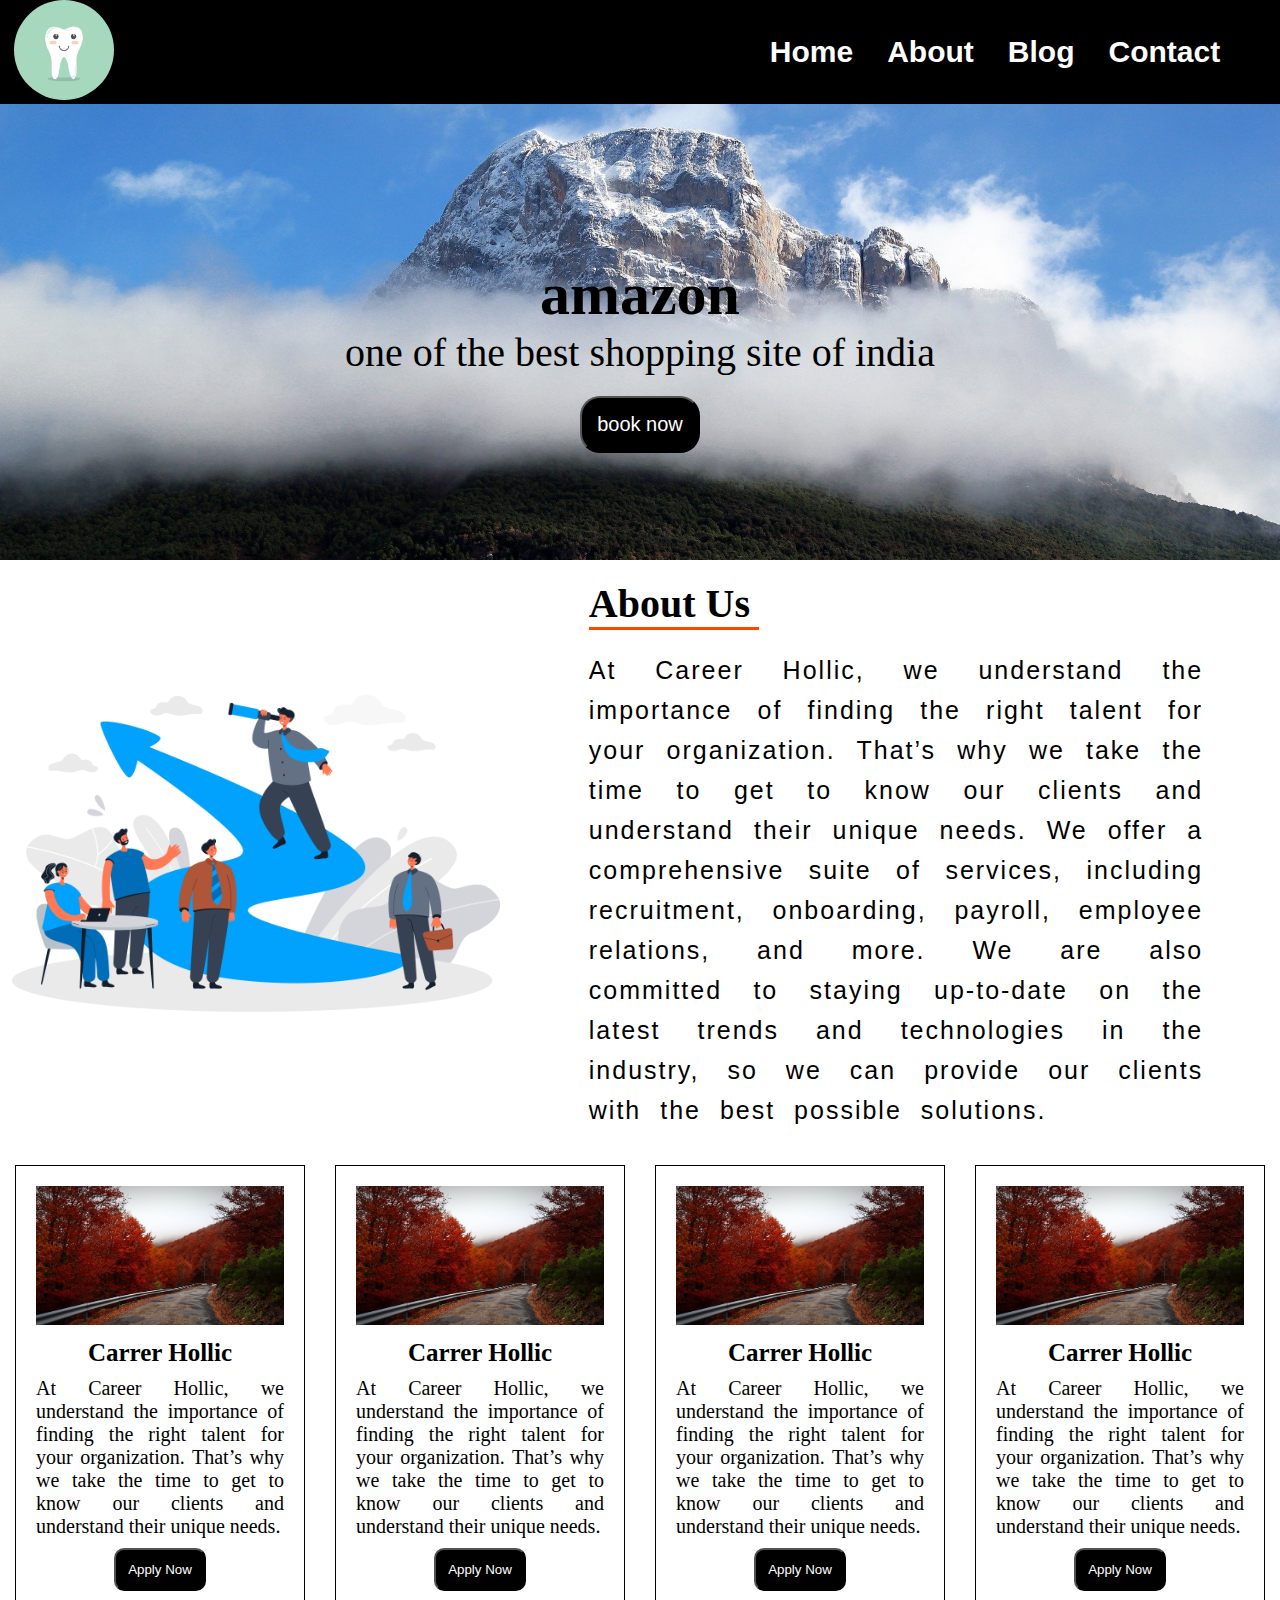
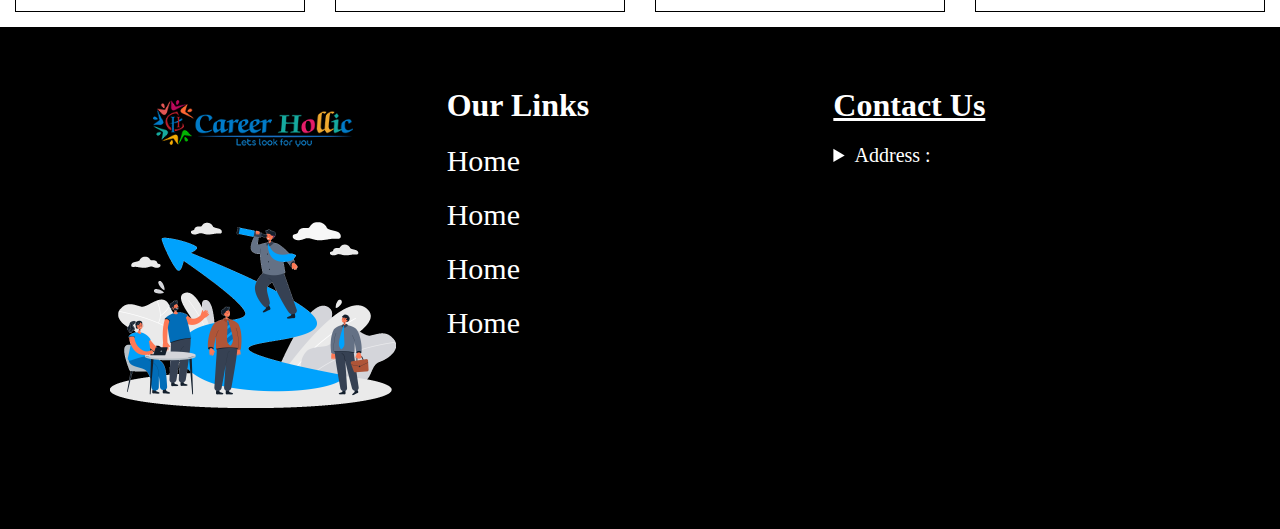
<file: nav.html>
<!DOCTYPE html>
<html lang="en">
<head>
    <meta charset="UTF-8">
    <meta name="viewport" content="width=device-width, initial-scale=1.0">
    <link rel="stylesheet" href="css/nav.css">
    <title>header-3</title>
</head>
<body>
    <!-- hedaer start -->
    <header>
        <div class="container">
            <div class="item">
                <img src="img/logo.png" class="logo" alt="">
            </div>
            <div class="item2"></div>
            <div class="item1">
                <ul class="list">
                    <li><a href="">Home</a></li>
                    <li><a href="">About</a></li>
                    <li><a href="">Blog</a></li>
                    <li><a href="">Contact</a></li>
                </ul>
            </div>
        </div>
    </header>
    <!-- header end -->

    <!-- banner start  -->
    <section class="banner">
        <div class="banner_content">
            <h1>amazon</h1>
            <p>one of the best shopping site of india </p>
            <button>book now</button>
        </div>
    </section>
    <!-- bannner End  -->

    <!-- about us start  -->
    <section>
        <div class="container">
            <div class="item2">
                <img src="img/about.png" width="100%" alt="">
            </div>
            <div class="item3">
               <div class="about">
                <h1>About Us </h1>
                <p>At Career Hollic, we understand the importance of finding the right talent for your organization. That’s why we take the time to get to know our clients and understand their unique needs. We offer a comprehensive suite of services, including recruitment, onboarding, payroll, employee relations, and more. We are also committed to staying up-to-date on the latest trends and technologies in the industry, so we can provide our clients with the best possible solutions.</p>
               </div>
            </div>
        </div>
    </section>
    <!-- about us end  -->

    <!-- service section start  -->
    <section>
        <div class="container">
            <div class="item4">
                <div class="card">
                    <div class="card-body">
                        <img src="img/nature.jpg" width="100%" alt="">
                        <h3>Carrer Hollic</h3>
                        <p>At Career Hollic, we understand the importance of finding the right talent for your organization. That’s why we take the time to get to know our clients and understand their unique needs.</p>
                        <button>Apply Now</button>
                    </div>
                </div>
            </div>
            <div class="item4">
                <div class="card">
                    <div class="card-body">
                        <img src="img/nature.jpg" width="100%" alt="">
                        <h3>Carrer Hollic</h3>
                        <p>At Career Hollic, we understand the importance of finding the right talent for your organization. That’s why we take the time to get to know our clients and understand their unique needs.</p>
                        <button>Apply Now</button>
                    </div>
                </div>
            </div>
            <div class="item4">
                <div class="card">
                    <div class="card-body">
                        <img src="img/nature.jpg" width="100%" alt="">
                        <h3>Carrer Hollic</h3>
                        <p>At Career Hollic, we understand the importance of finding the right talent for your organization. That’s why we take the time to get to know our clients and understand their unique needs.</p>
                        <button>Apply Now</button>
                    </div>
                </div>
            </div>
            <div class="item4">
                <div class="card">
                    <div class="card-body">
                        <img src="img/nature.jpg" width="100%" alt="">
                        <h3>Carrer Hollic</h3>
                        <p>At Career Hollic, we understand the importance of finding the right talent for your organization. That’s why we take the time to get to know our clients and understand their unique needs.</p>
                        <button>Apply Now</button>
                    </div>
                </div>
            </div>
            
        </div>
    </section>
    <!-- service section end  -->

   

    <!-- footer start  -->
    <footer>
        <div class="container1">
            <div class="item4 text-center">
                <img src="img/Logo (1).png" width="200px" alt=""> <br>
                <img src="img/about.png" width="300px" alt="">
            </div>
            <div class="item4 ">
                <h1>Our Links</h1>
                <ul>
                    <li>Home</li>
                    <li>Home</li>
                    <li>Home</li>
                    <li>Home</li>
                </ul>
            </div>
            <div class="item4">
                <h1><ins>Contact Us</ins></h1> 
                <details>
                    <summary>Address :</summary>
                    <p> 2nd Floor, 44/07, <q>Madhyam</q> Marg, Kiran Path, <s>Mansarovar</s> Sector 4, Mansarovar, Jaipur, <em>Rajasthan</em> 302020</p>
                </details>
                
            </div>
        </div>
    </footer>
    <!-- footer end  -->

</body>
</html>
</file>
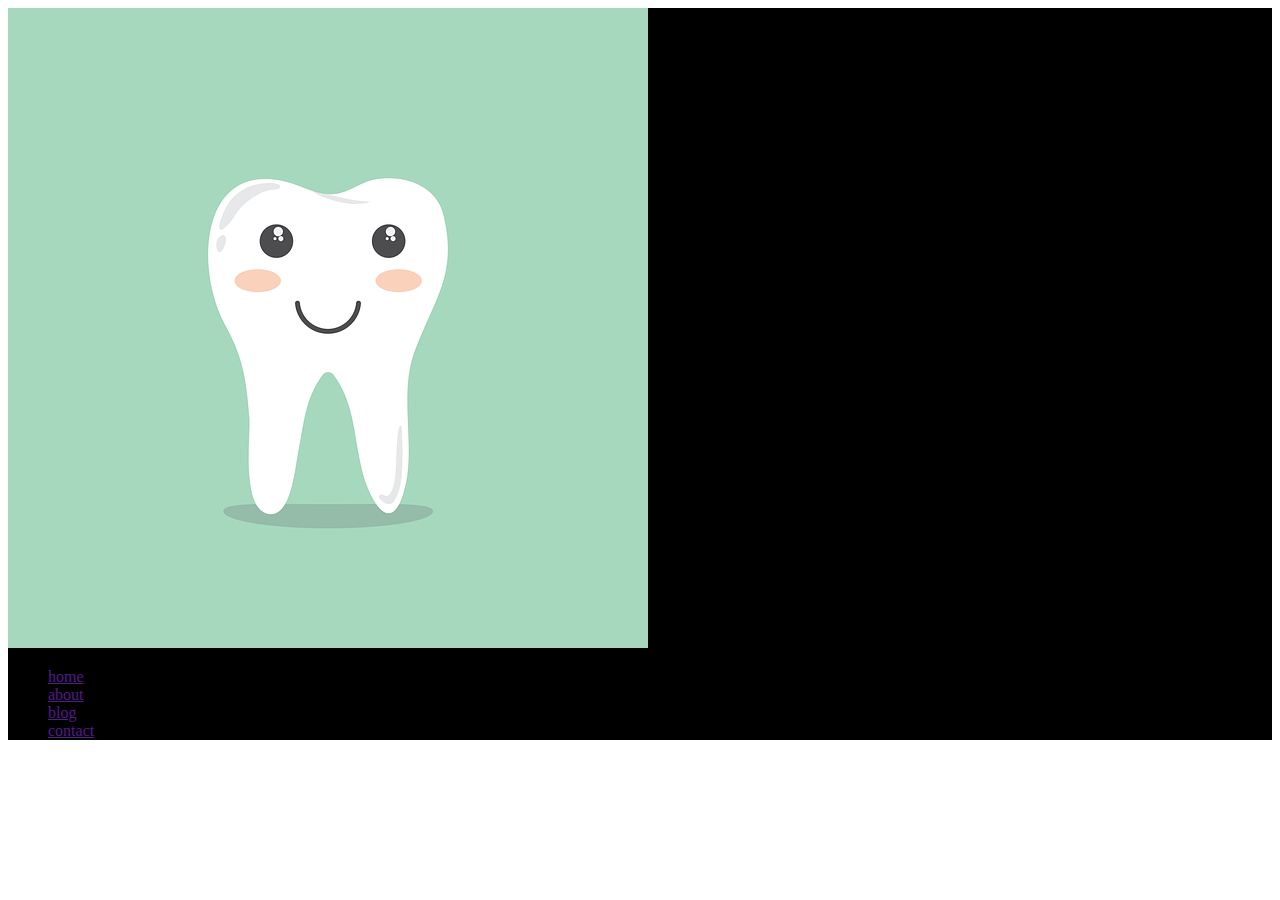
<file: practice.html>
<!DOCTYPE html>
<html lang="en">
<head>
    <meta charset="UTF-8">
    <meta name="viewport" content="width=device-width, initial-scale=1.0">
    <link rel="stylesheet" href="css/style.css">
    <title>Document</title>
</head>
<body>
    <header>
        <div class="row">
            <div class="col">
                <img class="a" src="img/logo.png" alt="">
            </div>
            <div class="col1"></div>
            <div class="col2">
                <ul class="b">
                    <li><a href="">home</a></li>
                    <li><a href="">about</a></li>
                    <li><a href="">blog</a></li>
                    <li><a href="">contact</a></li>
                </ul>
            </div>
        </div>
    </header>
</body>
</html>
</file>
<file: css/hcproject1.css>
*{
    margin: 0;
}
header{
    width: 100%;
    background-color:white;
}
.container{
    display: flex;
    flex-wrap: wrap;
    align-items: center;
}

.head1{
    flex-grow: 1;
    flex-basis: 25%;
}
.head2{
    flex-grow: 1;
    flex-basis: 50%;
}
.head3{
    flex-grow: 1;
    flex-basis: 25%;
}

.head1 img{
    width: 250px;
    padding-top: 15px;
    padding-bottom: 15px;
    margin-left: 115px;
   
}
.head2 ul{ 
    padding-inline-start: 0px; 
}
.head2 li{
    display: inline;
}
.head2 a{
    text-decoration: none;
    text-transform: uppercase;
    font-size: 17px;
    font-family: 'Gill Sans', 'Gill Sans MT', Calibri, 'Trebuchet MS', sans-serif;
    font-weight: 500;
    padding: 10px;
    color: rgba(57, 56, 56, 0.877);
}
.head3 li{
    display: inline;
}
.head3 a{
    text-decoration: none;
    text-transform: uppercase;
    font-size: 17px;
    font-family: 'Gill Sans', 'Gill Sans MT', Calibri, 'Trebuchet MS', sans-serif;
    font-weight: 500;
    padding: 10px;
    color: rgba(57, 56, 56, 0.877);
    margin-right: 20px;
}
.line-border{
    border-right: 1px solid darkgray ;
}
.banner img{
   height: 650px;
   position: relative;
}
.banner-body{
    position: absolute;
    top: 300px;
    left: 90px;
}
.banner-body h2{
    
    /* text-indent: 40px; */
    font-style: italic;
    font-size: 30px;
    color: white;
}
.banner-body h1{
    font-family: 'Gill Sans', 'Gill Sans MT', Calibri, 'Trebuchet MS', sans-serif;
    font-size: 60px;
    font-weight: 900;
    color: white;
}
.banner-body h3{
    /* text-indent: 20px; */
    font-family: 'Gill Sans', 'Gill Sans MT', Calibri, 'Trebuchet MS', sans-serif;
    font-size: 40px;
    font-weight: 900;
    color: white;
}
.banner-body p{
    display: inline;
    text-transform: capitalize;
    font-size: 30px;
    line-height: 60px;
    padding-left: 20px;
    border: 2px solid white;
    margin-left: 5px;
    color: white;
}
.section-divider {
    position: relative;
    text-align: center;
    padding-top: 20px;
    padding-bottom: 20px;
}
.section-divider .title{
    position: absolute;
    top: 0px;
    left: 30%;
    right: 30%;
    background-color: white;    
}
.divider{
    border-width: 2px;
}
.item1{
    flex-grow: 1;
    flex-basis: 25%;
    
}
.card1{
    position: relative;
    padding: 30px 10px ;
   
}

.card-body1 {
    position: absolute;
    top: 150px;
    left: 80px;
}

.card-body1 h1{
    font-size: 50px;
    font-family: 'Gill Sans', 'Gill Sans MT', Calibri, 'Trebuchet MS', sans-serif;
    font-weight: 900;
    color: white;
}
.card2{
    padding: 30px 10px ;

}
.card-body2 h1{
    text-transform:capitalize;
    font-size: 30px;
    font-family: 'Gill Sans', 'Gill Sans MT', Calibri, 'Trebuchet MS', sans-serif;
    color: rgb(95, 94, 94);

}
.card-body2 h2{
    text-transform:capitalize;
    font-size: 20px;
    font-family: 'Gill Sans', 'Gill Sans MT', Calibri, 'Trebuchet MS', sans-serif;
    color: rgb(51, 96, 96);
}
.card-body2 p{
    font-size: 20px;

}
.card3{
    position: relative;
    padding: 10px 20px;
}
.card-body3{
    position: absolute;
    top: 320px;
    border: 1px solid white;
    background-color: rgba(255, 255, 255, 0.516);
    padding:0px 120px;
    
}
.card-body3 h1{
    text-transform:capitalize ;
    font-size: 30px;
    font-family: 'Gill Sans', 'Gill Sans MT', Calibri, 'Trebuchet MS', sans-serif;
    color: rgb(95, 94, 94);
}
.card-body3 h2{
    text-transform:capitalize;
    font-size: 20px;
    font-family: 'Gill Sans', 'Gill Sans MT', Calibri, 'Trebuchet MS', sans-serif;
    color: rgb(51, 96, 96);

}

.extra button {
    margin-left: 200px;
    border: 1px solid rgb(73, 72, 72);
    border-radius: 50%;
    padding: 10px;
    font-size: 40px;
}
.extra{
    border-left: 1px solid darkgray;
    padding: 10px 30px;
}
.extra h2{
    font-size: 20px;
    text-align: center;
    color: rgb(75, 73, 73);
}
.extra p{
    font-size: 20px;
    text-align: center;
    color: rgb(75, 73, 73);
    padding: 10px 20px;
    line-height: 20px;
}
footer{
    padding: 20px 50px;
    background-color: rgb(92, 91, 91);
}
.foot1{
    flex-grow: 1;
    flex-basis: 25%;
}
.foot2{
    flex-grow: 1;
    flex-basis: 25%;
}
.foot3{
    flex-grow: 1;
    flex-basis: 25%;
}
.foot4{
    flex-grow: 1;
    flex-basis: 25%;
}
.foot1 h1{
    text-transform: uppercase;
    font-size: 20px;
    font-family: 'Gill Sans', 'Gill Sans MT', Calibri, 'Trebuchet MS', sans-serif;
    font-weight: 900;
    padding-bottom: 20px;
    color: white;
}
.foot1 p{
    text-transform: capitalize;
    font-weight: 500;
    font-family: 'Franklin Gothic Medium', 'Arial Narrow', Arial, sans-serif;
    color: white;
}
.foot1 ul{
    padding-inline-start: 0px;
    padding-top: 25px;
}
.foot1 li{
    display: inline;
        padding-left: 15px;

}
.foot1 a{
    border: 1px solid white;
    padding: 10px;
    border-radius: 50%;
    color: white;
   
}
.foot2 h2{
    text-transform: uppercase;
    color: white;
    font-size: 20px;
    font-family: 'Gill Sans', 'Gill Sans MT', Calibri, 'Trebuchet MS', sans-serif;
    font-weight: 900;
}
.calender{
    display: flex;
    flex-wrap:wrap ;
    border-bottom: 1px solid darkgrey;
   
}   

.date{
    padding: 5px;
    border: 2px solid white;
}
.date p{
    font-size: 10px;
}
.type{
    padding: 10px;
    font-size: 20px;
    color: white;
}
.foot3 h1{
    text-transform: uppercase;
    font-size: 20px;
    font-family: 'Gill Sans', 'Gill Sans MT', Calibri, 'Trebuchet MS', sans-serif;
    font-weight: 900;
    padding-bottom: 30px;
    color: white;
    padding-left: 50px;
}
.foot3 li{
    list-style-type:none ;
}
.foot3 a{
    text-decoration: none;
    text-transform: capitalize;
    font-size: 15px;
    font-family: 'Lucida Sans', 'Lucida Sans Regular', 'Lucida Grande', 'Lucida Sans Unicode', Geneva, Verdana, sans-serif;
    font-weight: 500;
    color: white;
    line-height: 10px;
    padding: 15px;
}
.foot4 h1{
    color: white;
    font-size: 20px;
    font-family: 'Gill Sans', 'Gill Sans MT', Calibri, 'Trebuchet MS', sans-serif;
    font-weight: 900;
    padding-bottom: 30px;
}
.foot4 p{
    color: white;
    font-weight: 500;
    font-family: 'Lucida Sans', 'Lucida Sans Regular', 'Lucida Grande', 'Lucida Sans Unicode', Geneva, Verdana, sans-serif;
    line-height: 20px;
    padding-bottom: 20px;
}
.foot4 input{
    padding: 10px 30px;
    border-radius: 30px;
    opacity: 0.1;

}
.foot4 button{
    margin-top: 10px;
    padding: 10px 20px;
    border-radius:30px;
    background-color: rgb(110, 164, 239);
}
</file>
<file: css/a.css>
/* *{
    margin: 0;
}
header{
    background-color: black;
    width: 100%;
}
.container{
    display: flex;
    flex-wrap: wrap;
    align-items: center;
    
}
.item{
    flex-grow: 1;
    flex-basis: 20%;
}
.item1{
    flex-grow: 1;
    flex-basis: 40%;
}
.x{
    width: 100px;
    border-radius: 40%;
    margin-left: 10px;
    margin-top: 10px;
    margin-bottom: 10px;
}
.item2{
    flex-grow: 1;
    flex-basis: 40%;
    text-align: center;
    margin-bottom: 60px;
}
.y li{
    display: inline;
}
.y li a{
    text-decoration: none;
    color: whitesmoke;
    font-size: 20px;
    font-weight: 600;
    padding-left: 40px;
    padding-right: 30px;
    
   
}   
.y a:hover{
    background-color: aliceblue;
    color: black;
    text-align: center;
   padding: 10px;
   font-family: 'Trebuchet MS', 'Lucida Sans Unicode', 'Lucida Grande', 'Lucida Sans', Arial, sans-serif;
} */
/* 






*{
    margin: 0;
}
header{
    background-color: aliceblue;
    width: 100%;
}
.box{
    width: 100%;
    display: flex;
    flex-wrap: wrap;
    align-items: center;
}
.tool{
    flex-grow: 1;
    flex-basis: 10%;
}
.a{
    width: 100px;
    border-radius: 80%;
    padding-top: 20px;
    padding-bottom: 20px;
}
.tool1{
    flex-grow: 1;
    flex-basis: 10%;
}
.tool2{
    flex-grow: 1;
    flex-basis: 80%;
  
}
.b li{
    display: inline;
}
.b li a{
    text-decoration: none;
    color: black;
    font-size: 20px;
    font-weight: 700;
    padding-left: 30px;
}
.b a:hover{
    color: #13ac9a;
    padding: 40px;
}
.c{
    font-family:Cambria, Cochin, Georgia, Times, 'Times New Roman', serif;
    text-align: center;
    font-size: 30px;
    padding-top: 200px;
    background-color: black;
    color: white;
    background-size:contain ;
    align-items: center;
}

.abd{
    background-color: black;
    height:500px;
}


.aaa{
align-items: center;
  margin-left: 500px;
  margin-top: 20px;
  height: 100px;
  


}
.ok{
   
    height:80px;

}
.q{
    margin-left: 20%;
    margin-top: 20px;
    width: 30%;
} */
/* 

*{
    margin: 0;
}


.row{ 
    background-color: black;
    width: 100%;
    display: flex;
    flex-wrap: wrap;
}
.col{
    flex-grow: 1;
    flex-basis: 10%;
   
}
.a{
    width: 60px;
    border-radius: 40%;
    margin: 20px;
}
.col1{
    flex-grow: 1;
    flex-basis: 30%;
}
.col2{
    flex-grow: 1;
    flex-basis: 60%;
    margin-top: 30px;
}
.b li {
    display: inline;
}
.b a{
    text-decoration: none;
    font-size: 40px;
    font-weight: 100;
    padding: 10px;
    margin-left: 30px;
    color: white;
    text-transform: uppercase;
    
}
.banner{
    background-image: url('../img/mountains-8375693_1920.jpg');
    height: 500px;
    background-repeat: no-repeat;
    background-size: cover;
    background-position: center center;
}
.banner_content h1{
    color: black;

} */
*{
    margin: 0;
}

header{
    width: 100%;
    background:#08ccf34e;
    height: 150px;
}
.head{
    display: flex;
    flex-wrap: wrap;
    
}
.head1{
    flex-grow: 1;
    flex-basis: 40%;
}
.head2{
    flex-grow: 1;
    flex-basis: 10%;
}
.head3{
    flex-grow: 1;
    flex-basis: 50%;
    padding-top: 30px;    
}
.x{
   margin-left:200px;
   margin-top: 0px;
   width: 400px; 
}
.y{
    margin-top: 25px;
}
.y li{
    display: inline;
    
}
.y a{
    text-decoration: none;
    text-transform: capitalize;
    padding:20px;
    color: black;
    font-size: 25px;
    font-family: 'Lucida Sans', 'Lucida Sans Regular', 'Lucida Grande', 'Lucida Sans Unicode', Geneva, Verdana, sans-serif;
    
}

.y button{
    border-width: 20px;
    border-color:#017bc8;
    margin-bottom: 20px;
}
.banner{
    background-image: url('../img/banner.jpg');
    height: 500px;
    background-repeat: no-repeat;
    background-size: cover;
    background-position: center center;
}
.banner_content {
               padding-left: 90px;
}
.banner_content h1 {
    font-size: 50px;
   padding-top: 130px;
   color:#017bc8;
   text-transform: uppercase;
   font-weight:900;
   font-family: sans-serif;               
}
.banner_content p {
    color: #017bc8;
    text-transform: capitalize;
    font-size: 20px;
    font-weight: 600;
}             
.banner_content button{
  
    background-color:black;
    font-size: 20px;
    text-transform: capitalize;
    color: white;
    padding: 15px;
    padding-right: 40px;
    border-radius: 25px;
    margin-top: 20px;
 
}
.cards{
    background-color: #017bc8;
    
}
.cards h1{
    text-align: center;
    color: white;
    font-size: 60px;
    padding-top: 20px;
    
}
.container{
    
    display: flex;
    flex-wrap: wrap;
    width: 100%;
    height: 600px;
    
    
}

.item{
    flex-grow: 1;
    flex-basis: 25%;
    
}
.card{
    background-color:aliceblue;
    padding:40px ;
    margin: 60px;
    border: 2px solid black;
    border-radius: 5%;
    
    
    
}
.card_content img{
    margin-left: 100px;
    border-radius: 50%;

}
.card_content h3{
    border-top: dashed;
    font-size: 30px;
    text-transform: capitalize;
}
.card_content {
    list-style-type: none;
    font-size:20px ;
    padding: 30px;
   
}
.card_content p{
    padding-top:20px ;
}
footer{
   
    background-color:#02446d ;
}
.f1{
    padding-top: 50px;
    padding-left: 300px;
}
.f2 h2{
    color: white;
    padding-top: 100px;
    font-size: 40px ;
    font-family: 'Segoe UI', Tahoma, Geneva, Verdana, sans-serif;

}
.f2 ul{
    list-style-type: none;
     padding-inline-start: 0;
}
.f2 li{
    padding: 10px;
    color: white;
    font-size: 20px;
    font-weight: 600;
}
.f3{
    padding-top: 100px;
    color: white;
}
.f3 h2{
    font-size: 40px;
}
.f3 ul{
    list-style-type: none;
    padding-inline-start: 0px;
}
.f3 li{
    padding: 10px;
}
.f4 ol{
    padding-inline-start: 0px;
    padding-top: 30px;
}

.f4 li{
    display: inline;
   
}
.f4 .fa{
    /* width: 50px;
    height: 50px; */
    border: 2px solid white;
    border-radius: 50%;
    font-size: 20px;
    padding: 12px 15px 12px 15px;
}
.amir{
    border:1px solid rgba(69, 112, 211, 0.646);
    text-align: center;
    color: white;
    background-color: #049dfc;
    font-size: 30px;
}
</file>
<file: css/aamir.css>
*{
    margin: 0;
}
header{
    background-color: black;
    width: 100%;
}
.row{
   width: 100%;
   display: flex;
   align-items: center;
   padding-bottom: 20px;
   padding-right: 20px;
}
.col{width: 5%;}
.col-1{width: 10%;}
.col-2{width: 20%;}
.col-3{width: 30%;}
.col-4{width: 40%;}
.col-5{width: 50%;}
.col-6{width: 60%;}
.col-7{width: 70%;}
.col-8{width: 80%;}
.col-9{width: 90%;}
.col-10{width: 100%;}
.A{
    width: 100px;
    height: 100px;
    border-radius: 50%;
}
.B{
    margin-left: auto;
}
.B li{
    display: inline;
    padding-left: 20px;
}
.B li a{
    color: aliceblue;
    text-decoration: none;
    font-size: 40px;
    font-weight: 400;
}
</file>
<file: css/c.css>
*{
    margin:0;
}
header{
    background-color: white;
    width: 100%;
    position: fixed;
    z-index: 999;
    /* height: 100px; */
}
.container{
    display: flex;
    flex-wrap:wrap ;
    align-items: center;
    /* height: 100px; */
}
.head1{
    flex-grow: 1;
    flex-basis: 10%;
}
.head2{
    flex-grow: 1;
    flex-basis: 20%;
}
.head3{
    flex-grow: 1;
    flex-basis: 40%;
}
.head4{
    flex-grow: 1;
    flex-basis: 30%;
}
.head2 img{
    width: 200px;
    margin-left: 40px;
    margin-top: 20px;
    margin-bottom: 20px;
}
.head3 li{
    display: inline;
    
}
.head3 a{
    text-decoration: none;
    text-transform: uppercase;
    padding: 20px 5px 20px 0px;
    color: rgb(110, 108, 108);
    font-size: 12px;
    font-family: 'Gill Sans', 'Gill Sans MT', Calibri, 'Trebuchet MS', sans-serif;
    font-weight: 400;
}
.head4 li{
    display: inline;
}
.head4 a{
    text-decoration: none;
    text-transform: uppercase;
    padding: 20px 19px 20px 0px;
    color: rgb(110, 108, 108);
    font-size: 12px;
    font-family: 'Gill Sans', 'Gill Sans MT', Calibri, 'Trebuchet MS', sans-serif;
    font-weight: 400;
}
.border{
    border-right: 1px solid rgb(110, 108, 108);
}
/* header complete */
/* banner start  */
.banner{
    height: 500px;
    background-image: url('../img/flat\ banner.jpg');
    background-position: center center;
    background-size: cover;
    background-repeat: no-repeat;
    position: relative;
}
.banner-body{
    position: absolute;
    top: 200px;
    left: 34%;
    color: white;
}
.banner-body em{
    font-size: 30px;
    text-transform: capitalize ;
    font-family:serif;
    margin-left: 50px;
}
.banner-body h1{
    text-transform: uppercase;
    font-size: 70px;
    font-weight: 900;
    font-family: 'Gill Sans', 'Gill Sans MT', Calibri, 'Trebuchet MS', sans-serif;
}
.banner-body h2{
    text-transform: uppercase;
    margin-left: 30px;
    font-size: 45px;
    font-weight: 800;
    font-family: 'Gill Sans', 'Gill Sans MT', Calibri, 'Trebuchet MS', sans-serif;
   
}
.banner-body p{
    display: inline;
    text-transform: uppercase;
    line-height: 70px;
    border: 2px solid white;
    padding:15px;
    margin-left: 10px;
}
/* banner complete */

/* footer start   */


footer{
    width: 100%;
    background-color: rgb(88, 87, 87) ;
    

}

.foot1{
    flex-grow: 1;
    flex-basis: 10%;
}
.foot2{
    flex-grow: 1;
    flex-basis: 20%;
    margin-bottom: 20px;
}
.foot3{
    flex-grow: 1;
    flex-basis: 20%;
    /* margin-left: 30px; */
    margin-top: 37px;
    padding-bottom: 30px;
}
.foot4{
    flex-grow: 1;
    flex-basis: 20%;
    margin-bottom: 25px;
    /* margin-left: 20px; */
   
    
  
}
.foot5{
    flex-grow: 1;
    flex-basis:20%;
    margin-bottom: 6px;
}
.foot6{
    flex-grow: 1;
    flex-basis: 10%;
}
.foot2 h1{
    text-transform: uppercase;
    /* margin-bottom: 70px; */
    font-size: 14px;
    font-weight: 500;
    font-family: 'Gill Sans', 'Gill Sans MT', Calibri, 'Trebuchet MS', sans-serif;
    /* border-bottom: 2px solid rgba(77, 76, 76, 0.831); */
    color: white;
    letter-spacing: 1px;
}
.foot2 p{
    /* text-align: justify; */
     margin-top: 30px;
     color: white;
     font-size: 14px;
     font-family: 'Gill Sans', 'Gill Sans MT', Calibri, 'Trebuchet MS', sans-serif;
     font-weight: 400;
     line-height: 20px;
}
.foot2 ul{
    padding-inline-start: 0px;
    margin-top: 15px;
}
.foot2 li{
    list-style-type: none;
    padding: 6px;
}
.foot2 a{
    padding: 5px;
    border: 1px solid rgb(237, 230, 230);
    border-radius: 45%;
    color: white;

    

}
.foot3 h1{
    text-transform: uppercase;
    color: white;
    font-size: 14px;
    font-family: 'Gill Sans', 'Gill Sans MT', Calibri, 'Trebuchet MS', sans-serif;
    font-weight: 500;
    /* border-bottom: 2px solid black; */
    letter-spacing: 1px;
}
.foot3 ul{
    padding-inline-start: 0px;
    box-sizing:border-box;
    margin-top: 20px;
}
.foot3 li{
    list-style-type: none;
    display: flex;
    padding: 5px;
    align-items: flex-start;
    border-bottom: 1px solid white;

}
.date{
    border: 1px solid white;
    padding: 5px;
    color: white;
    font-size: 10px;
    line-height: 10px;
    margin-top: 4px;
    
    
}
.type{
    padding-left: 10px;
    padding-top: 3px;
    color: white;
    text-transform: capitalize;
    font-size: 14px;
    font-family: 'Gill Sans', 'Gill Sans MT', Calibri, 'Trebuchet MS', sans-serif;
    letter-spacing: 1px;
    margin-bottom: 0px;
  
}
.foot4 h1{
    text-transform: uppercase;
    color: white;
    font-size: 14px;
    font-weight:500 ;
    font-family: 'Gill Sans', 'Gill Sans MT', Calibri, 'Trebuchet MS', sans-serif;
    /* border-bottom: 1px solid white; */
    letter-spacing: 1px;
    margin-left: 50px;
   

}
.foot4 ul{
    padding-inline-start: 0px;
    margin-top: 20px;
    margin-left: 50px;
}
.foot4 li{
    list-style-type: none;
}
.foot4 a{
    text-decoration: none;
    text-transform: uppercase;
    font-size: 12px;
    color: white;
    line-height: 25px;
    letter-spacing: 4px;
    
}
.foot5 h1{
    font-size: 14px;
    font-family: 'Gill Sans', 'Gill Sans MT', Calibri, 'Trebuchet MS', sans-serif;
    font-weight: 500;
    color: white;
    /* border-bottom: 1px solid white; */
    letter-spacing: 1px;

}
.foot5 p{
    text-align: justify;
    padding-top: 20px;
    padding-bottom: 20px;
    color: white;
    font-size: 14px;
    font-family: 'Gill Sans', 'Gill Sans MT', Calibri, 'Trebuchet MS', sans-serif;
    line-height: 20px;
    letter-spacing: 1px;

}
.foot5 input{
    border: 1px solid gray;
    border-radius: 30px ;
    padding: 8px;
    background-color: grey;
}
.foot5 button{
    margin-top: 20px;
    padding: 10px 15px 10px 15px;
    border: 1px solid grey;
    border-radius: 40px;
    background-color: rgba(46, 78, 238, 0.457);
    color: white;
    letter-spacing: 1px;
}
/* footer ends  */

/* card-page1 start  */
h1{
    text-align: center;
    
}
.item1{
    flex-grow: 1;
    flex-basis: 25%;
    
}
.cardpage1{
    margin: 10px;
    position: relative;
}

.cardpage1-body{
    
    position: absolute;
    top: 120px;
    left: 120px;
    text-transform: uppercase;
    color: white;
    font-size: 20px;
}
/* card-page1 ends */
.heading{
    text-align: center;
    padding-top: 20px;
    padding-bottom: 20px;
    position: relative;
}
.heading .title{
    position: absolute;
    left: 30%;
    right: 30%;
    top: 0;
    background-color: white;
    padding: 8px;
    /* color: white; */
}

.item2{
    flex-grow: 1;
    flex-basis: 20%;
    padding-inline-start: 0px;
    
   
}
.cardpage2{
    margin: 10px ;
   
}
.cardpage2 img{
    width: 100%;
    
}
.cardpage2-body h1{
    font-size: 15px;
    margin-right: 200px;
    font-family: 'Courier New', Courier, monospace;
    color: gray;
}
.cardpage2-body h2{
    font-size: 12px;
    margin-left: 10px;
    font-family: 'Franklin Gothic Medium', 'Arial Narrow', Arial, sans-serif;
    color: rgb(54, 86, 96);
}
.cardpage2-body p{
    font-size: 15px;
    margin-left: 10px;
}
.item3{
    flex-grow: 1;
    flex-basis: 25;
    padding: 10px 20px;
}
.cardpage3 img{
    width: 200px;
}
</file>
<file: css/hedaer.css>
*{
    margin: 0;
}
header{
    background-color: black;
    width: 100%;
}
.row{
    width: 100%;
    display: flex;
    align-items: center;
    padding-top: 10px;
    padding-bottom: 10px;
}
.col{width: 5%;}
.col-1{width: 10%;}
.col-2{width: 20%;}
.col-3{width: 30%;}
.col-4{width: 40%;}
.col-5{width: 50%;}
.col-6{width: 60%;}
.col-7{width: 70%;}
.col-8{width: 80%;}
.col-9{width: 90%;}
.col-10{width: 100%;}
.logo{
    width: 100px;
    border-radius: 50%;
    
}
.list li{
    display: inline;
    margin-right: 20px;
}
.list{
    margin-left:auto;
}
.list a{
    text-decoration: none;
    color: white;
    font-size: 30px;
    font-weight: 800;
}
.banner img{
    width:100%;
    height: 550px;
}
.banner{
    position: relative;
}
.banner .banner_conntent{
    position: absolute;
    top: 200px;
    text-align: center;
    margin-left: 35%;
}
.banner_conntent h1{
    color: orangered;
    font-size: 60px;
}
.banner_conntent p{
    color: orangered;
    font-size: 40px;
}
.banner_conntent button{
    color: orangered;
    font-size: 20px;
    background-color: black;
    padding: 15px;
    border-radius: 10px;
    cursor:all-scroll;
}
</file>
<file: css/nav.css>
*{
    margin: 0;
}
header{
    background-color: black;
    width: 100%;
    position: fixed;
}
.container{
    display: flex;
    flex-wrap: wrap;
    align-items: center;
    width: 100%;
}
.container1{
    display: flex;
    flex-wrap: wrap;
    width: 100%;
}
.item{
    flex-grow: 1;
    text-align: center;
    flex-basis: 10%;
}
.item2{
    flex-grow: 1;
    flex-basis: 40%;
}
.item4{
    flex-grow: 1;
    flex-basis: 25%;
}
.item3{
    flex-grow: 1;
    flex-basis: 60%;
}
.item1{
    flex-grow: 1;
    text-align: center;
    flex-basis: 50%;
}
.logo{
    width: 100px;
    border-radius: 50%;
}
.list li{
    display: inline;
    padding-left: 30px;
}
.list a{
    text-decoration: none;
    color: white;
    font-size: 30px;
    font-family: 'Segoe UI', Tahoma, Geneva, Verdana, sans-serif;
    font-weight: 600;
}
.banner{
    background-image: url('../img/mountains-8375693_1920.jpg');
    height: 500px;
    padding-top: 60px;
    background-repeat: no-repeat;
    background-size: cover;
    background-position: center center;
}
.banner_content{
    text-align: center;
    padding-top: 200px;
}
.banner_content h1{
    color: black;
    font-size: 60px;
}
.banner_content p{
    color: black;
    font-size: 40px;
}
.banner_content button{
    background-color: black;
    font-size: 20px;
    color: white;
    padding: 15px;
    margin-top: 20px;
    border-radius: 20px;
}
.about{
    padding: 20px;
    width: 80%;
    margin: auto;
}
.about h1{
    font-size: 40px;
    border-bottom: 3px solid orangered;
    width: 170px;
    margin-bottom: 20px;
}
.about p{
    font-size: 25px;
    font-family: 'Gill Sans', 'Gill Sans MT', Calibri, 'Trebuchet MS', sans-serif;
    text-align: justify;
    word-spacing: 10px;
    letter-spacing: 2px;
    line-height: 40px;
    /* display: none; */
}
.card{
    margin: 15px;
    border: 1px solid black;
}
.card-body{
    padding: 20px;
    text-align: center;
}
.card h3{
    font-size: 25px;
    margin-top: 10px;
}
.card p{
font-size: 20px;
text-align: justify;
margin-top: 10px;

}
.card button{
    background-color: black ;
    color: white;
    padding: 12px;
    border-radius: 10px;
    margin-top: 10px;

}
footer{
    background-color: black;
    padding: 60px;
}
footer{
    color: white;
}
.text-center{
    text-align: center;
}
footer ul{
    list-style-type: none;
    padding-inline-start:0px;
}
footer li {
    padding-top: 20px;
    font-size: 30px;
    font-family: Cambria, Cochin, Georgia, Times, 'Times New Roman', serif;
}
footer details{
    margin-top: 20px;
    font-size: 20px;
}
</file>
<file: css/style.css>
header{
    width: 100%;
    background-color: black;
}
</file>
